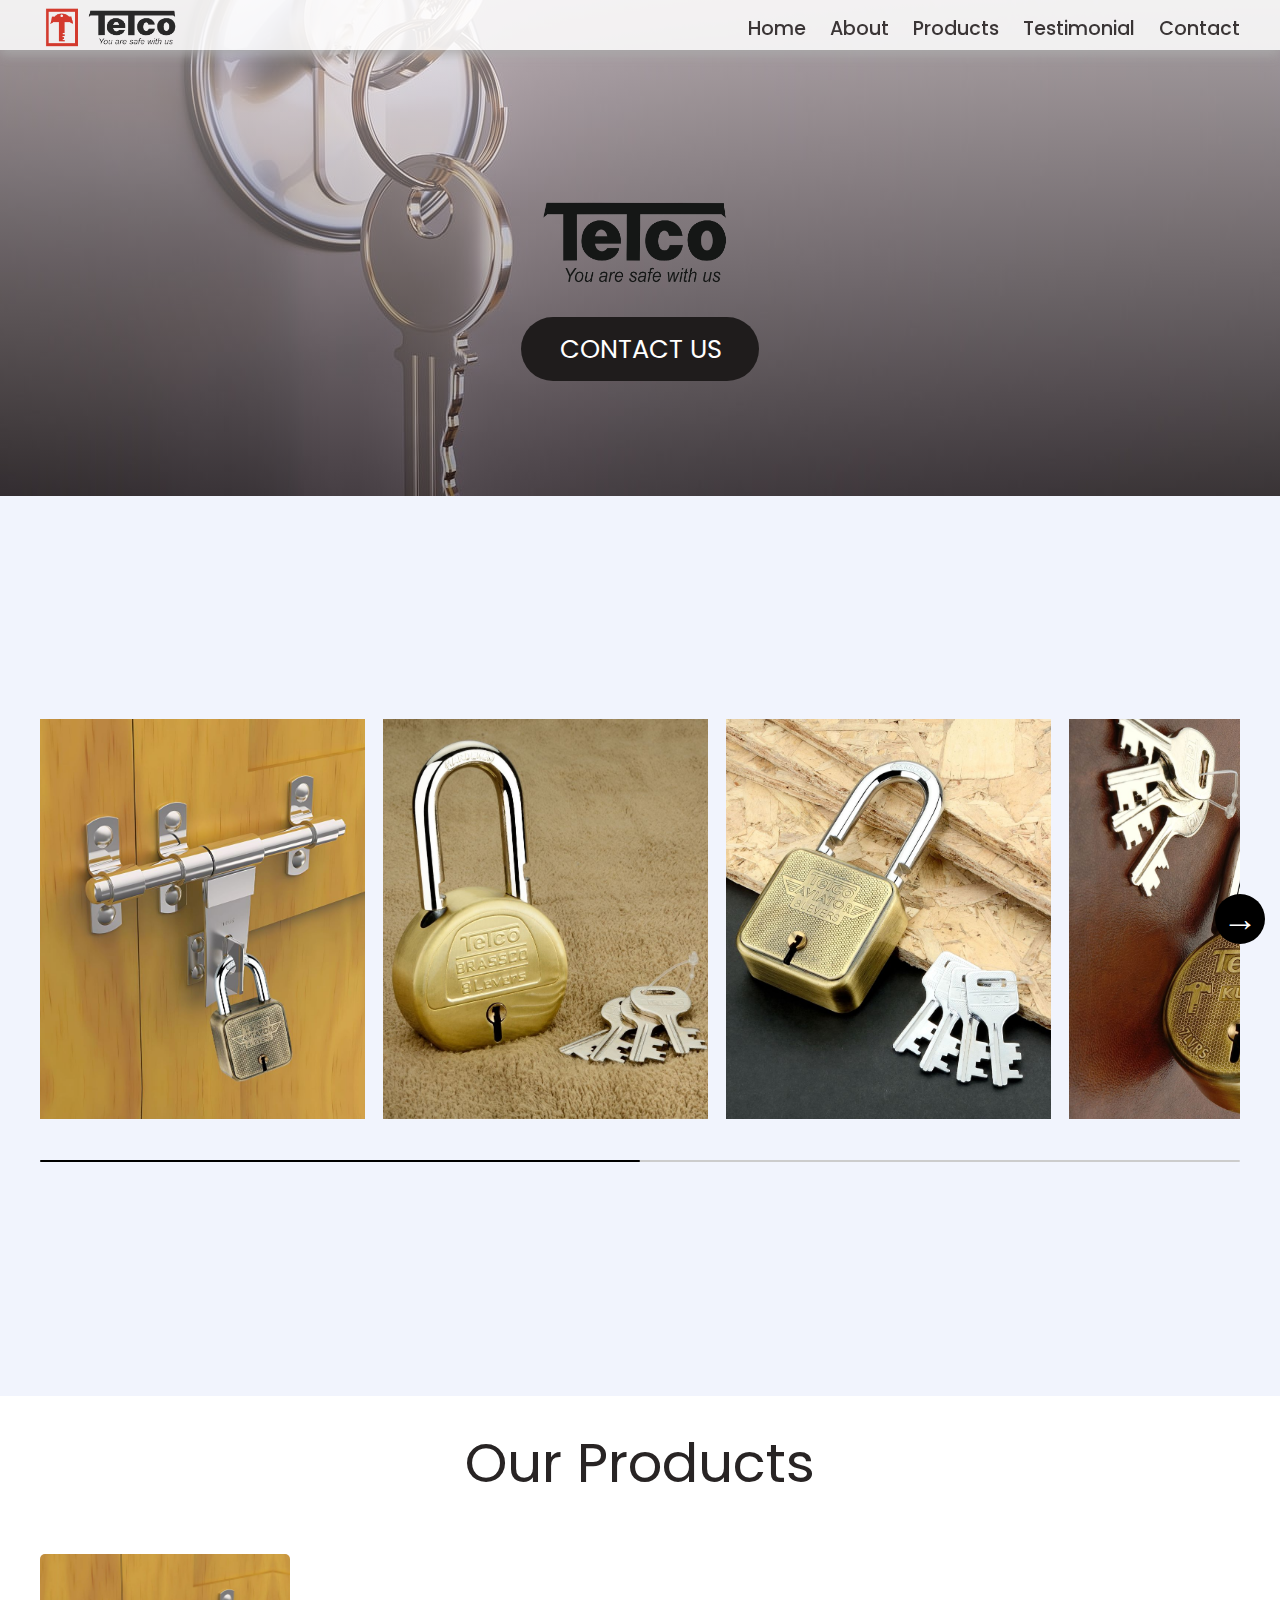
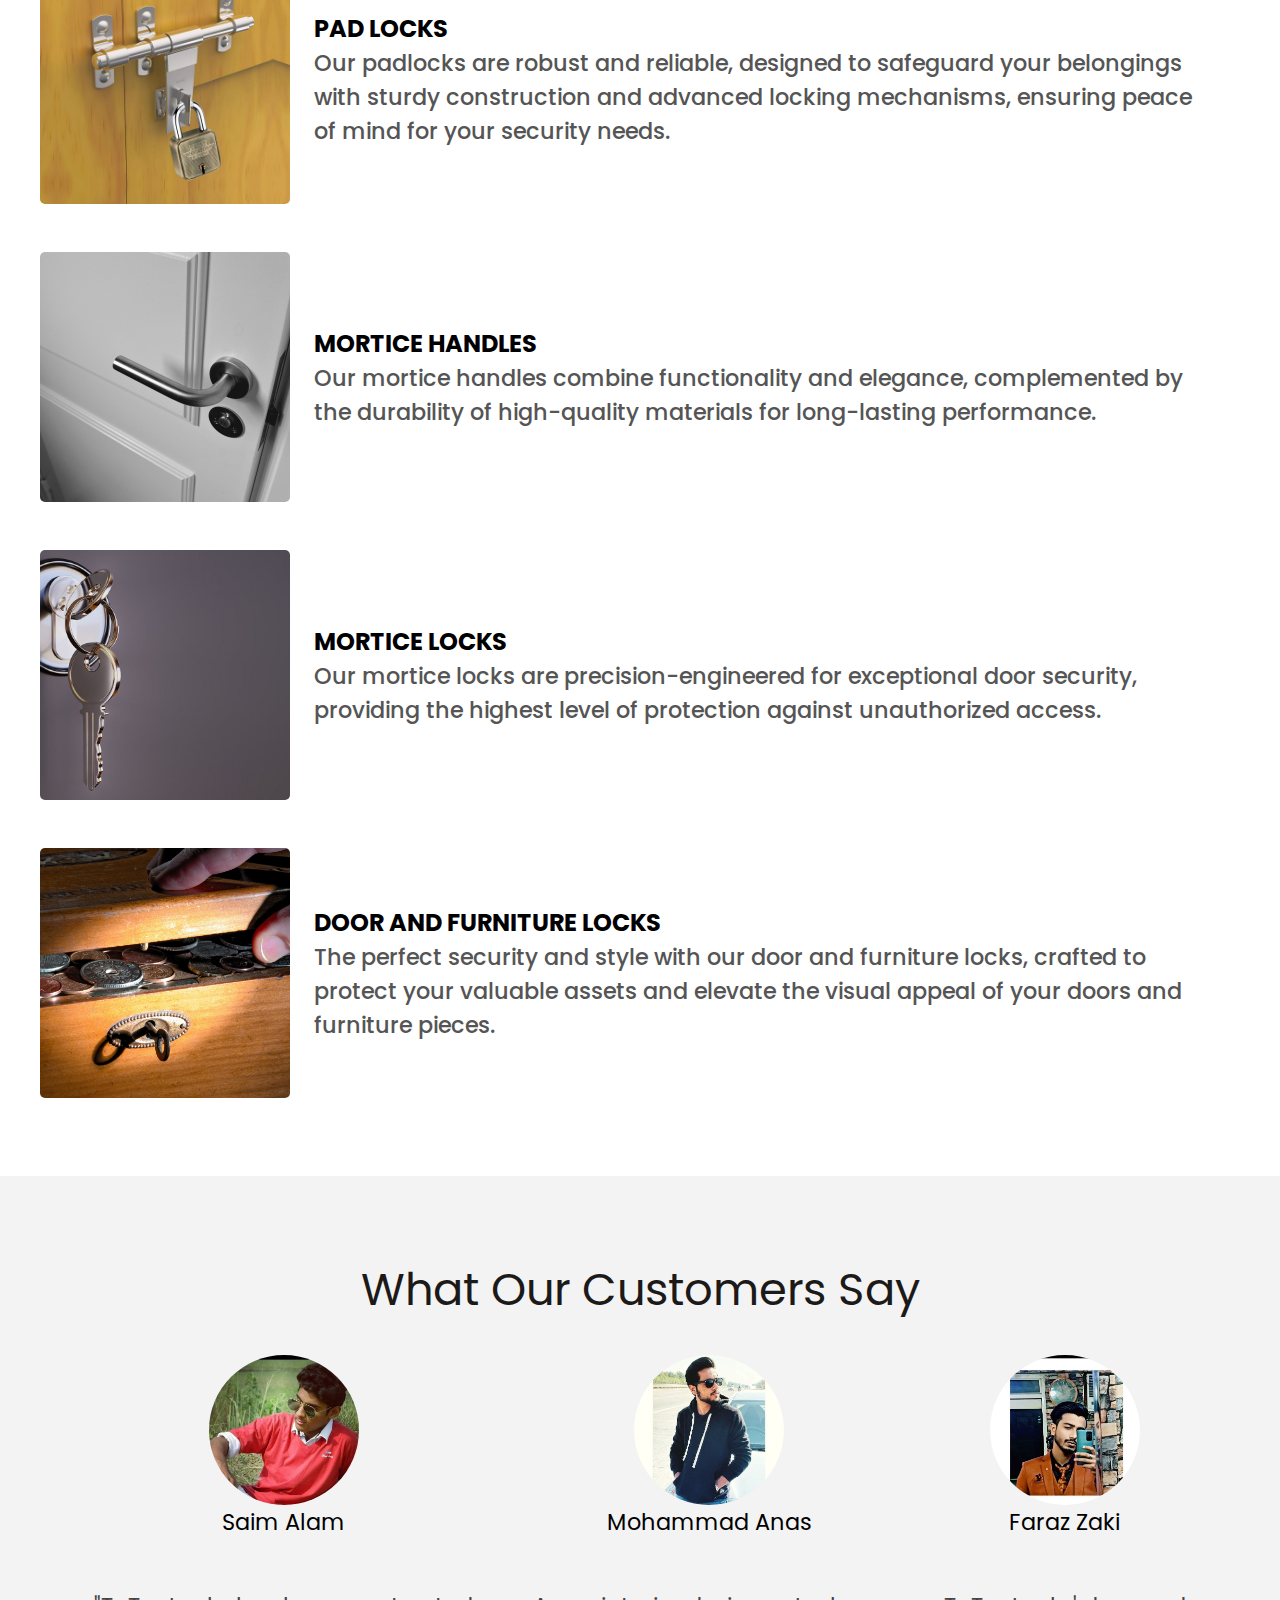
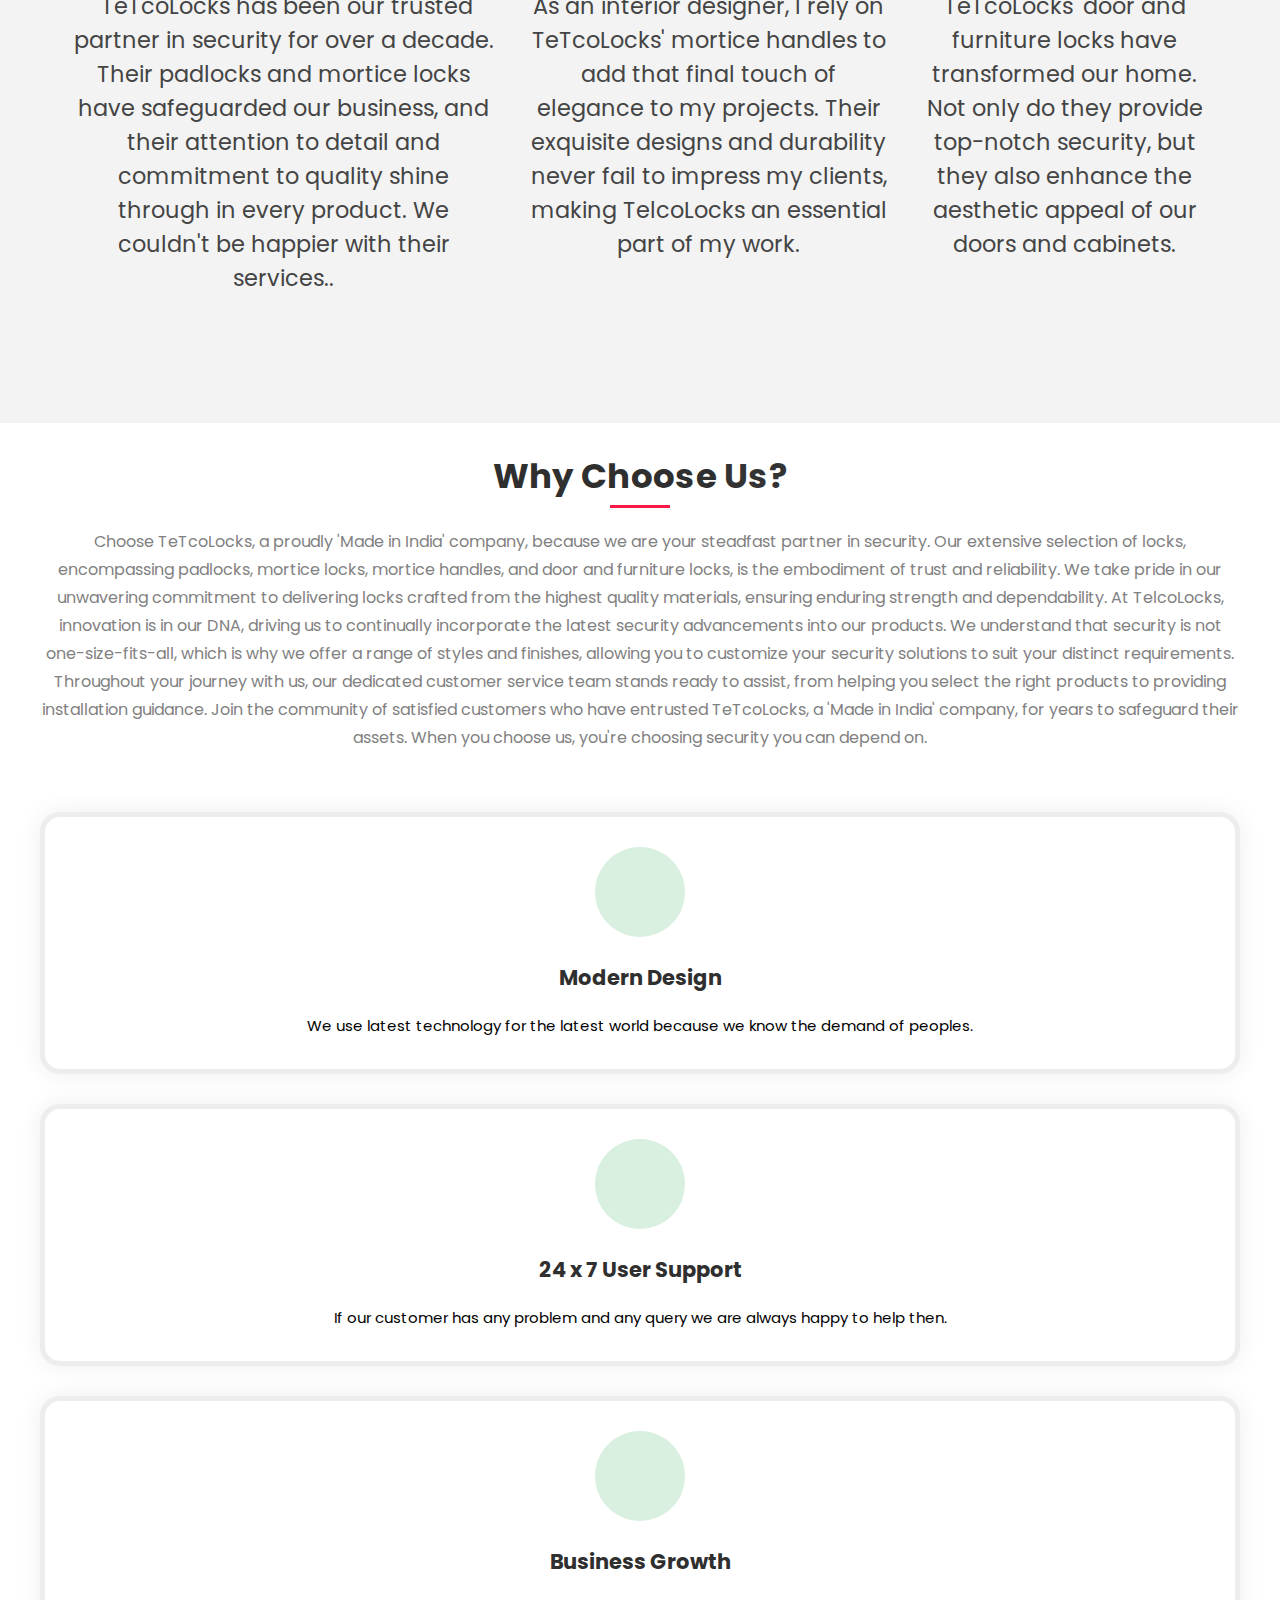
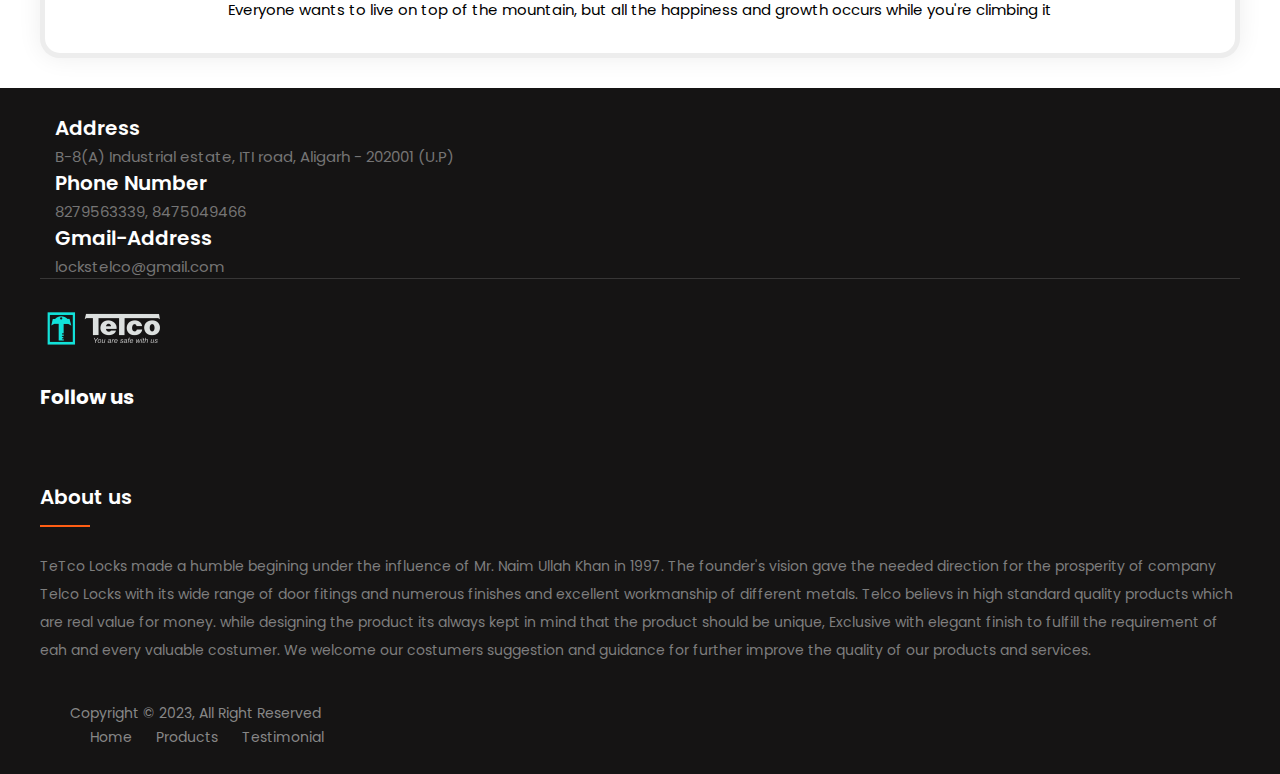
<file: index.html>
<html lang="en">

<head>
    <meta charset="UTF-8" />
    <meta http-equiv="X-UA-Compatible" content="IE=edge" />
    <meta name="viewport" content="width=device-width, initial-scale=1.0" />
    <title>Telco</title>
    <link rel="icon" href="/images/favicon.ico">
    <link rel="stylesheet" href="https://cdnjs.cloudflare.com/ajax/libs/font-awesome/5.15.3/css/all.min.css"
        integrity="sha512-iBBXm8fW90+nuLcSKlbmrPcLa0OT92xO1BIsZ+ywDWZCvqsWgccV3gFoRBv0z+8dLJgyAHIhR35VZc2oM/gI1w=="
        crossorigin="anonymous" referrerpolicy="no-referrer" />
    <link rel="stylesheet" href="style.css" />
    
  
  
    
</head>

<body>
    <nav class="navbar">
        <div class="navbar-container container">
            <input type="checkbox" name="" id="">
            <div class="hamburger-lines">
                <span class="line line1"></span>
                <span class="line line2"></span>
                <span class="line line3"></span>
            </div>
            <ul class="menu-items">
                <li><a href="#">Home</a></li>
                <li><a href="#footer">About</a></li>
               <li><a href="#Products">Products</a></li>
              <li><a href="#testimonials">Testimonial</a></li>
                <li><a href="#footer">Contact</a></li>
            </ul>
            <a href="#"><h1 class="logo"> <img id="logosize" src="images/logobg.png" alt="error"> </h1></a>
        </div>
    </nav>
    <section class="showcase-area" id="showcase">
        <div class="showcase-container">
            <h1 class="main-title" id="home"><img id="tlclck" src="images/bgrem.png" alt="error"></h1>
            <!-- <p id="subheading">You are safe with us.</p> -->
            <a href="#footer" class="btn btn-primary">Contact US</a>
        </div>
    </section>


    <div class="wrapitems">
    <div class="container">
        <div class="slider-wrapper">
          <button id="prev-slide" class="slide-button material-symbols-rounded">
            &#x2190
          </button>
          <ul class="image-list">
            <img class="image-item" src="images/highlightssection/03.jpg" alt="img-1" />
            <img class="image-item" src="images/highlightssection/04.jpg" alt="img-2" />
            <img class="image-item" src="images/highlightssection/05.jpg" alt="img-3" />
            <img class="image-item" src="images/highlightssection/08.jpg" alt="img-4" />
            <img
              class="image-item"
              src="images/highlightssection/09.jpg"
              alt="img-5"
            />
            <img class="image-item" src="images/highlightssection/11 (1).jpg" alt="img-6" />
            <img
              class="image-item"
              src="images/highlightssection/11.jpg"
              alt="img-7"
            />
            <img class="image-item" src="images/highlightssection/12.jpg" alt="img-8" />
            <img
              class="image-item"
              src="images/highlightssection/15.jpg"
              alt="img-9"
            />
            <img
              class="image-item"
              src="images/highlightssection/19.jpg"
              alt="img-10"
            />
          </ul>
          <button id="next-slide" class="slide-button material-symbols-rounded">
            &#x2192
          </button>
        </div>
        <div class="slider-scrollbar">
          <div class="scrollbar-track">
            <div class="scrollbar-thumb"></div>
          </div>
        </div>
      </div>
    </div>


      
    <section id="Products">
        <h2 class="food-menu-heading">Our Products</h2>
        <div class="food-menu-container container">

         <a href="Padlocks.html">  
            <div class="food-menu-item">
                <div class="food-img">
                    <img src="images/highlightssection/03.jpg" alt="error" />
                </div>
                <div class="food-description">
                    <h2 class="food-titile">PAD LOCKS</h2>
                    <p>
                        Our padlocks are robust and reliable, designed to safeguard your belongings with sturdy construction and advanced locking mechanisms, ensuring peace of mind for your security needs.
                    </p>
                    <!-- <p class="food-price">Price: &#8377; 250</p> -->
                </div>
            </div> 
        </a>
        
        <a href="morticeHandles.html">
            <div class="food-menu-item">
              <div class="food-img">
                  <img src="images/pexels-jonathan-petersson-965878.jpg" alt="error" />
              </div>
              <div class="food-description">
                  <h2 class="food-titile">MORTICE HANDLES</h2>
                  <p>
                   Our mortice handles combine functionality and elegance, complemented by the durability of high-quality materials for long-lasting performance.
                  </p>
                  <!-- <p class="food-price">Price: &#8377; 250</p> -->
              </div>
          </div>
        </a>

        <a href="morticeLocks.html">
            <div class="food-menu-item">
                <div class="food-img">
                    <img src="images/photo_2023-09-14_03-17-13.jpg" alt="error" />
                </div>
                <div class="food-description">
                    <h2 class="food-titile">MORTICE LOCKS</h2>
                    <p>
                        Our mortice locks are precision-engineered for exceptional door security, providing the highest level of protection against unauthorized access.
                    </p>
                    <!-- <p class="food-price">Price: &#8377; 250</p> -->
                </div>
            </div>
        </a>
        <a href="Doorandfurniturelocks.html">
            <div class="food-menu-item">
                <div class="food-img">
                    <img src="images/hndlls.jpg" alt="error" />
                </div>
                <div class="food-description">
                    <h2 class="food-titile">DOOR AND FURNITURE LOCKS</h2>
                    <p>
                        The perfect security and style with our door and furniture locks, crafted to protect your valuable assets and elevate the visual appeal of your doors and furniture pieces.
                    </p>
                    <!-- <p class="food-price">Price: &#8377; 250</p> -->
                </div>
            </div>
        </a>
                </section>

    <section id="testimonials">
        <h2 class="testimonial-title">What Our Customers Say</h2>
        <div class="testimonial-container container">
            <div class="testimonial-box">
                <div class="customer-detail">
                    <div class="customer-photo">
                        <img src="images/customer1.jpg" alt="error" />
                        <p class="customer-name">Saim Alam</p>
                    </div>
                </div>
                <div class="star-rating">
                    <span class="fa fa-star checked"></span>
                    <span class="fa fa-star checked"></span>
                    <span class="fa fa-star checked"></span>
                    <span class="fa fa-star checked"></span>
                    <span class="fa fa-star checked"></span>
                </div>
                <p class="testimonial-text">
                    "TeTcoLocks has been our trusted partner in security for over a decade. Their padlocks and mortice locks have safeguarded our business, and their attention to detail and commitment to quality shine through in every product. We couldn't be happier with their services.. 
                </p>

            </div>
            <div class="testimonial-box">
                <div class="customer-detail">
                    <div class="customer-photo">
                        <img src="images/customr2.jpg" alt="error" />
                        <p class="customer-name">Mohammad Anas</p>
                    </div>
                </div>
                <div class="star-rating">
                    <span class="fa fa-star checked"></span>
                    <span class="fa fa-star checked"></span>
                    <span class="fa fa-star checked"></span>
                    <span class="fa fa-star checked"></span>
                    <span class="fa fa-star checked"></span>
                </div>
                <p class="testimonial-text">
                    As an interior designer, I rely on TeTcoLocks' mortice handles to add that final touch of elegance to my projects. Their exquisite designs and durability never fail to impress my clients, making TelcoLocks an essential part of my work. 
                </p>

            </div>
            <div class="testimonial-box">
                <div class="customer-detail">
                    <div class="customer-photo">
                        <img src="images/customer3.jpg" alt="error" />
                        <p class="customer-name">Faraz Zaki</p>
                    </div>
                </div>
                <div class="star-rating">
                    <span class="fa fa-star checked"></span>
                    <span class="fa fa-star checked"></span>
                    <span class="fa fa-star checked"></span>
                    <span class="fa fa-star checked"></span>
                    <span class="fa fa-star checked"></span>
                </div>
                <p class="testimonial-text">
                    TeTcoLocks' door and furniture locks have transformed our home. Not only do they provide top-notch security, but they also enhance the aesthetic appeal of our doors and cabinets.
                </p>

            </div>
        </div>
    </section>

    
 <!-- Why Choose Us Section -->

    <div class="feat bg-gray pt-5 pb-5">
        <div class="container">
          <div class="row">
            <div class="section-head col-sm-12">
              <h4><span>Why Choose</span> Us?</h4>
              <p>Choose TeTcoLocks, a proudly 'Made in India' company, because we are your steadfast partner in security. Our extensive selection of locks, encompassing padlocks, mortice locks, mortice handles, and door and furniture locks, is the embodiment of trust and reliability. We take pride in our unwavering commitment to delivering locks crafted from the highest quality materials, ensuring enduring strength and dependability. At TelcoLocks, innovation is in our DNA, driving us to continually incorporate the latest security advancements into our products. We understand that security is not one-size-fits-all, which is why we offer a range of styles and finishes, allowing you to customize your security solutions to suit your distinct requirements. Throughout your journey with us, our dedicated customer service team stands ready to assist, from helping you select the right products to providing installation guidance. Join the community of satisfied customers who have entrusted TeTcoLocks, a 'Made in India' company, for years to safeguard their assets. When you choose us, you're choosing security you can depend on.</p>
            </div>
            <div class="col-lg-4 col-sm-6">
              <div class="item"> <span class="icon feature_box_col_one"><i class="fa fa-lock"></i></span>
                <h6>Modern Design</h6>
                <p>We use latest technology for the latest world because we know the demand of peoples.</p>
              </div>
            </div>
            <div class="col-lg-4 col-sm-6">
              <div class="item"> <span class="icon feature_box_col_three"><i class="fa fa-hourglass-half"></i></span>
                <h6>24 x 7 User Support</h6>
                <p>If our customer has any problem and any query we are always happy to help then.</p>
              </div>
            </div>
            <div class="col-lg-4 col-sm-6">
              <div class="item"> <span class="icon feature_box_col_four"><i class="fa fa-chart-bar"></i></span>
                <h6>Business Growth</h6>
                <p>Everyone wants to live on top of the mountain, but all the happiness and growth occurs while you're climbing it</p>
              </div>
            </div>
           </div>
        </div>
      </div>

      <!-- Why Choose Us Section Ends -->
    
    <!--</footer started> -->
    <section id="footer">
    <footer class="footer-section">
      <div class="container">
          <div class="footer-cta pt-5 pb-5">
              <div class="row">
                <br>
                  <div class="col-xl-4 col-md-4 mb-30">
                      <div class="single-cta">
                          <i class="fas fa-map-marker-alt"></i>
                          <div class="cta-text">
                              <h4>Address</h4>
                              <span>B-8(A) Industrial estate, ITI road, Aligarh - 202001 (U.P)</span>
                          </div>
                      </div>
                  </div>
                  <div class="col-xl-4 col-md-4 mb-30">
                      <div class="single-cta">
                          <i class="fas fa-phone"></i>
                          <div class="cta-text">
                              <h4>Phone Number</h4>
                              <span>8279563339,  8475049466  </span>
                              
                          </div>
                      </div>
                  </div>
                  <div class="col-xl-4 col-md-4 mb-30">
                      <div class="single-cta">
                          <i class="far fa-envelope-open"></i>
                          <div class="cta-text">
                              <h4>Gmail-Address</h4>
                              <span>lockstelco@gmail.com</span>
                          </div>
                      </div>
                  </div>
              </div>
          </div>
          <br>
          <div class="footer-content pt-5 pb-5">
              <div class="row">
                  <div class="col-xl-4 col-lg-4 mb-50">
                      <div class="footer-widget">
                          <div class="footer-logo">
                              <a href="index.html"><img src="images/logoinverted.png" class="img-fluid" alt="logo"></a>
                          </div>
                         
                          <div class="footer-social-icon">
                              <span>Follow us</span>
                              <!-- <a href="#"><i class="fab fa-facebook-f facebook-bg"></i></a> -->
                              <a href="https://instagram.com/telco_lock?igshid=MzRlODBiNWFlZA=="><i class="fab fa-instagram instagram-bg"  style="font-size:30px"></i></a>
                              <a href="https://mail.google.com/"><i class="fab fa-google-plus-g google-bg"></i></a>
                          </div>
                      </div>
                  </div>
                  <div class="col-xl-4 col-lg-4 col-md-6 mb-30">
                      <div class="footer-widget">
                          <div class="footer-widget-heading">
                            <br>
                           
                  <div class="col-xl-4 col-lg-4 col-md-6 mb-50">
                      <div class="footer-widget">
                          <div class="footer-widget-heading">
                              <h3>About us</h3>
                          </div>
                          <div class="footer-text mb-25">
                              <p>TeTco Locks made a humble begining under the influence of Mr. Naim Ullah Khan in 1997. The founder's vision gave the needed direction for the prosperity of company Telco Locks with its wide range of door fitings and numerous finishes and excellent workmanship of different metals. Telco believs in high standard quality products which are real value for money. while designing the product its always kept in mind that the product should be unique, Exclusive with elegant finish to fulfill the requirement of eah and every valuable costumer. We welcome our costumers suggestion and guidance for further improve the quality of our products and services.</p>
                          </div>
                          <!-- <div class="subscribe-form">
                              <form action="#">
                                  <input type="text" placeholder="Email Address">
                                  <button><i class="fab fa-telegram-plane"></i></button>
                              </form> -->
                          </div>
                      </div>
                  </div>
              </div>
          </div>
      </div>
      <div class="copyright-area">
          <div class="container">
              <div class="row">
                  <div class="col-xl-6 col-lg-6 text-center text-lg-left">
                      <div class="copyright-text">
                          <p>Copyright &copy; 2023, All Right Reserved</p>
                      </div>
                  </div>
                  <div class="col-xl-6 col-lg-6 d-none d-lg-block text-right">
                      <div class="footer-menu">
                          <ul>
                              <li><a href="#">Home</a></li>
                            <li><a href="#Products">Products</a></li>
                              <li><a href="#testimonials">Testimonial</a></li>
                             </ul>
                      </div>
                  </div>
              </div>
          </div>
      </div>
  </footer>
</section>
    <!-- .................../ JS Code for smooth scrolling /...................... -->

    <script src="https://ajax.googleapis.com/ajax/libs/jquery/3.3.1/jquery.min.js">
      </script>
      
     <script>
        const initSlider = () => {
  const imageList = document.querySelector(".slider-wrapper .image-list");
  const slideButtons = document.querySelectorAll(
    ".slider-wrapper .slide-button"
  );
  const sliderScrollbar = document.querySelector(
    ".container .slider-scrollbar"
  );
  const scrollbarThumb = sliderScrollbar.querySelector(".scrollbar-thumb");
  const maxScrollLeft = imageList.scrollWidth - imageList.clientWidth;

  // Handle scrollbar thumb drag
  scrollbarThumb.addEventListener("mousedown", (e) => {
    const startX = e.clientX;
    const thumbPosition = scrollbarThumb.offsetLeft;
    const maxThumbPosition =
      sliderScrollbar.getBoundingClientRect().width -
      scrollbarThumb.offsetWidth;

    // Update thumb position on mouse move
    const handleMouseMove = (e) => {
      const deltaX = e.clientX - startX;
      const newThumbPosition = thumbPosition + deltaX;

      // Ensure the scrollbar thumb stays within bounds
      const boundedPosition = Math.max(
        0,
        Math.min(maxThumbPosition, newThumbPosition)
      );
      const scrollPosition =
        (boundedPosition / maxThumbPosition) * maxScrollLeft;

      scrollbarThumb.style.left = `${boundedPosition}px`;
      imageList.scrollLeft = scrollPosition;
    };

    // Remove event listeners on mouse up
    const handleMouseUp = () => {
      document.removeEventListener("mousemove", handleMouseMove);
      document.removeEventListener("mouseup", handleMouseUp);
    };

    // Add event listeners for drag interaction
    document.addEventListener("mousemove", handleMouseMove);
    document.addEventListener("mouseup", handleMouseUp);
  });

  // Slide images according to the slide button clicks
  slideButtons.forEach((button) => {
    button.addEventListener("click", () => {
      const direction = button.id === "prev-slide" ? -1 : 1;
      const scrollAmount = imageList.clientWidth * direction;
      imageList.scrollBy({ left: scrollAmount, behavior: "smooth" });
    });
  });

  // Show or hide slide buttons based on scroll position
  const handleSlideButtons = () => {
    slideButtons[0].style.display = imageList.scrollLeft <= 0 ? "none" : "flex";
    slideButtons[1].style.display =
      imageList.scrollLeft >= maxScrollLeft ? "none" : "flex";
  };

  // Update scrollbar thumb position based on image scroll
  const updateScrollThumbPosition = () => {
    const scrollPosition = imageList.scrollLeft;
    const thumbPosition =
      (scrollPosition / maxScrollLeft) *
      (sliderScrollbar.clientWidth - scrollbarThumb.offsetWidth);
    scrollbarThumb.style.left = `${thumbPosition}px`;
  };

  // Call these two functions when image list scrolls
  imageList.addEventListener("scroll", () => {
    updateScrollThumbPosition();
    handleSlideButtons();
  });
};

window.addEventListener("resize", initSlider);
window.addEventListener("load", initSlider);

     </script>  
        


</html>

</body>

</html>
</file>
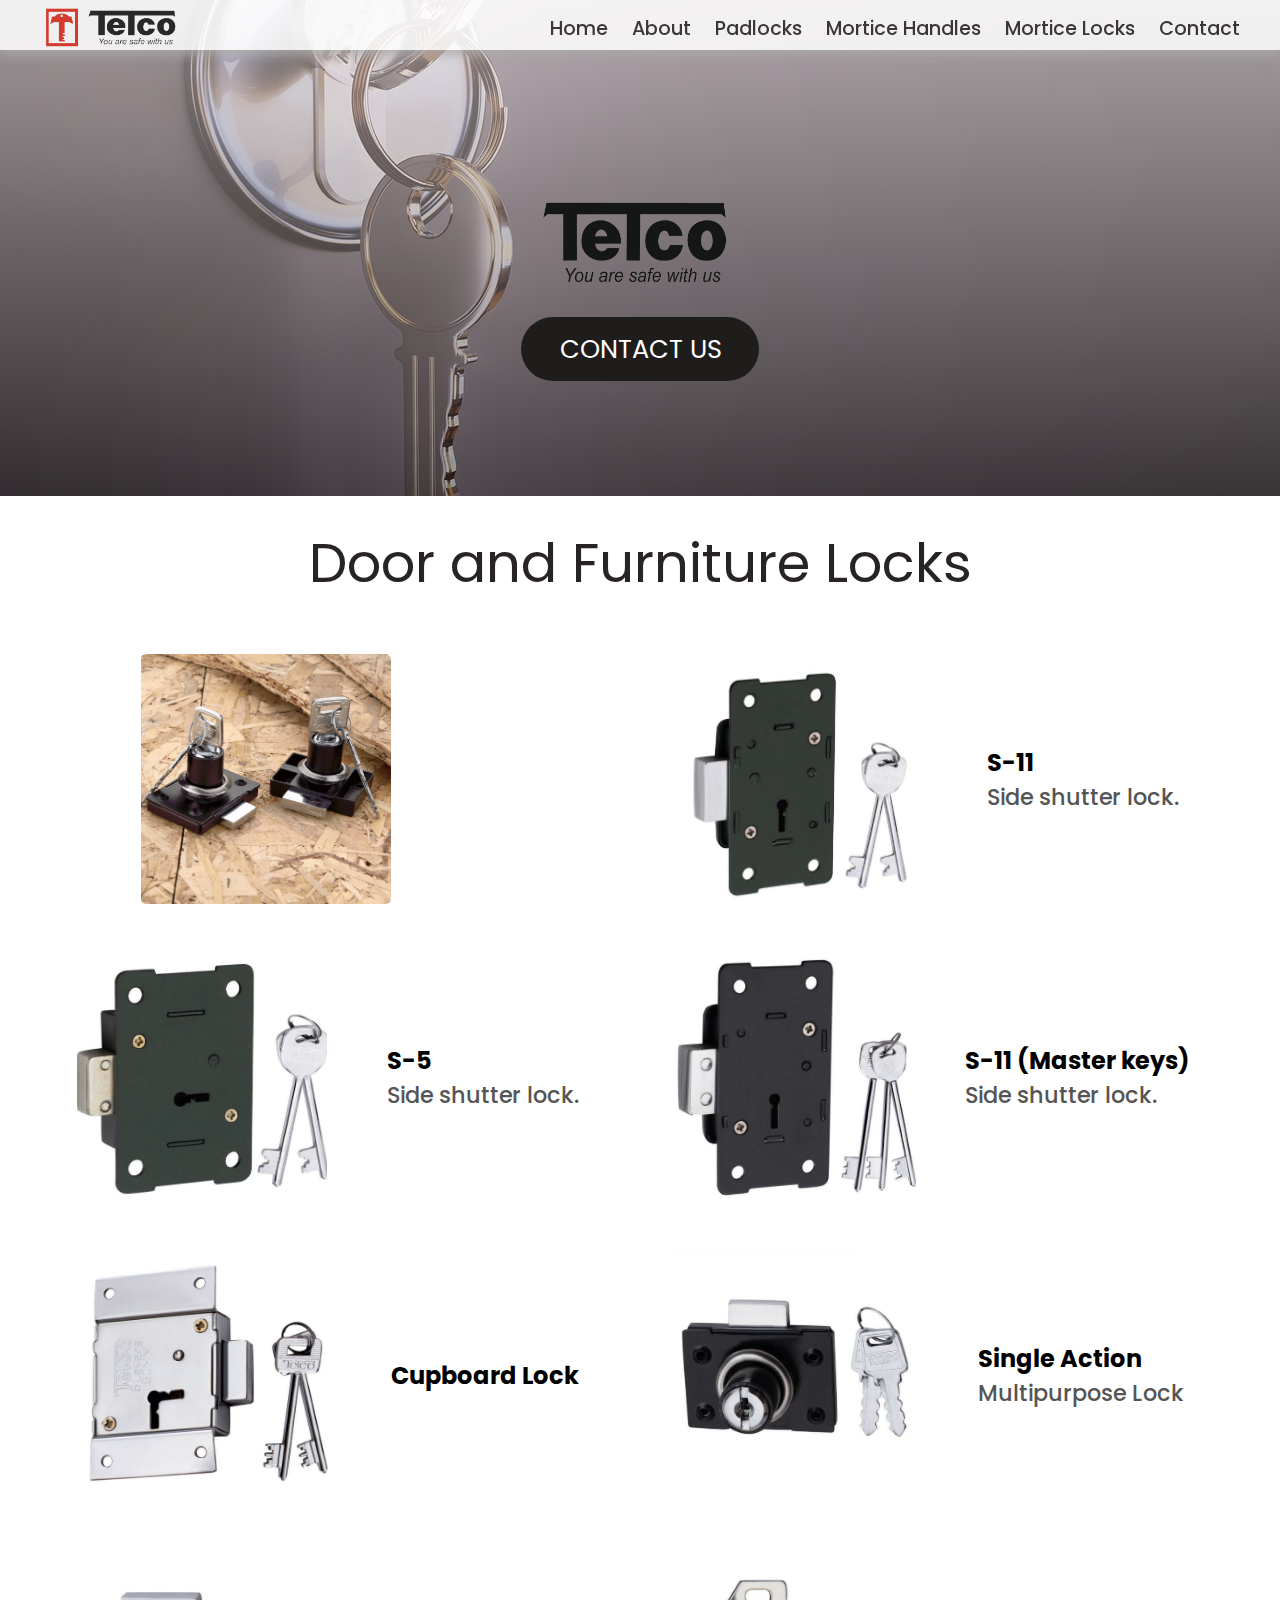
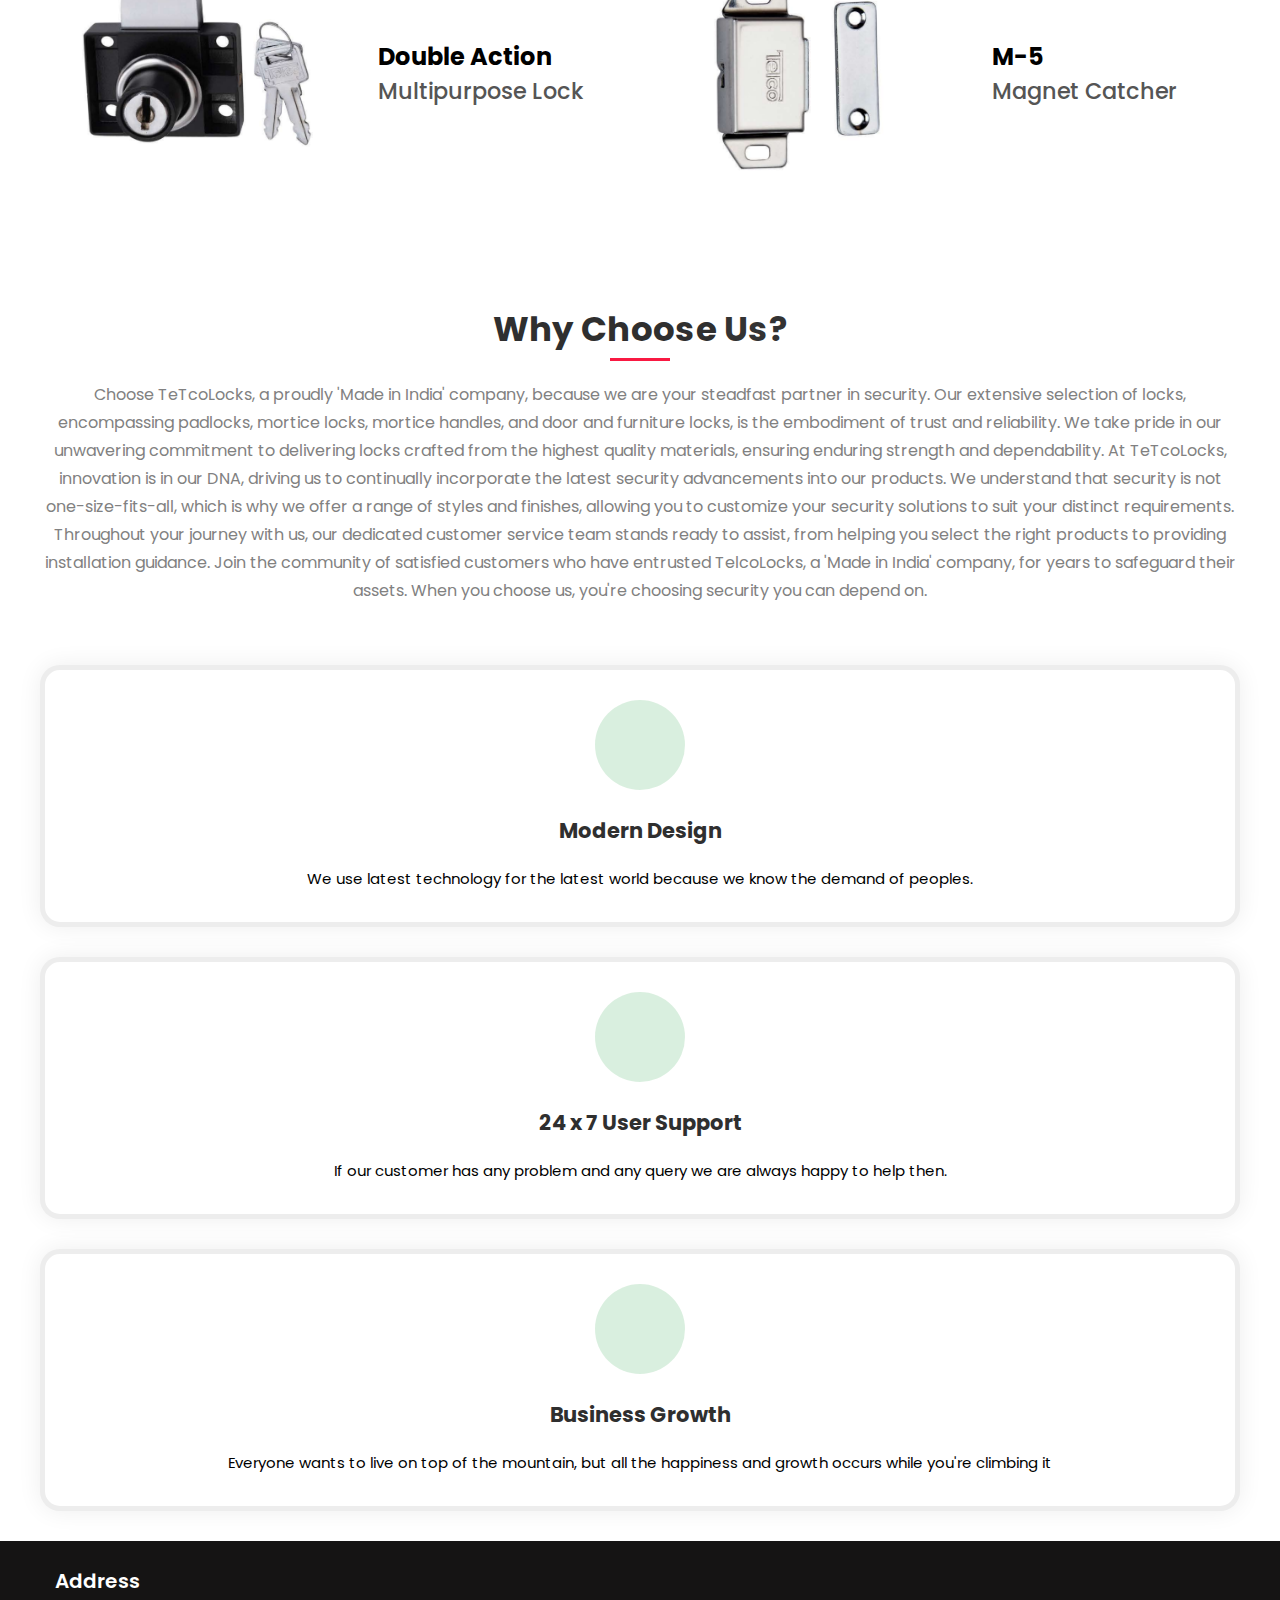
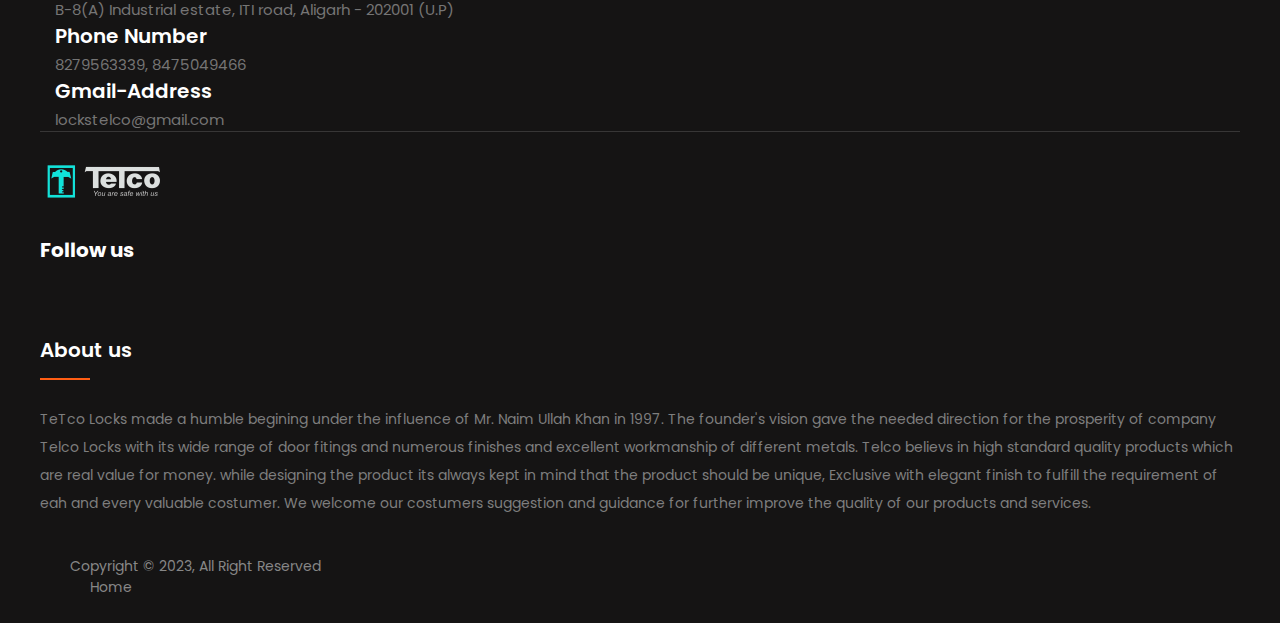
<file: Doorandfurniturelocks.html>
<html lang="en">

<head>
    <meta charset="UTF-8" />
    <meta http-equiv="X-UA-Compatible" content="IE=edge" />
    <meta name="viewport" content="width=device-width, initial-scale=1.0" />
    <title>Doors and Furniture</title>
    <link rel="icon" href="/images/favicon.ico">
    <link rel="stylesheet" href="https://cdnjs.cloudflare.com/ajax/libs/font-awesome/5.15.3/css/all.min.css"
        integrity="sha512-iBBXm8fW90+nuLcSKlbmrPcLa0OT92xO1BIsZ+ywDWZCvqsWgccV3gFoRBv0z+8dLJgyAHIhR35VZc2oM/gI1w=="
        crossorigin="anonymous" referrerpolicy="no-referrer" />
    <link rel="stylesheet" href="style.css" />

    
</head>

<body>
    <nav class="navbar">
        <div class="navbar-container container">
            <input type="checkbox" name="" id="">
            <div class="hamburger-lines">
                <span class="line line1"></span>
                <span class="line line2"></span>
                <span class="line line3"></span>
            </div>
            <ul class="menu-items">
                <li><a href="index.html">Home</a></li>
                <li><a href="#footer">About</a></li>
                <li><a href="Padlocks.html">Padlocks</a></li>
                <li><a href="morticeHandles.html">Mortice Handles</a></li>
                <li><a href="morticeLocks.html">Mortice Locks</a></li>
               <!-- <li><a href="#Products">Products</a></li> -->
                <!-- <li><a href="#testimonials">Testimonial</a></li> -->
                <li><a href="#footer">Contact</a></li>
            </ul>
            <a href="index.html"><h1 class="logo"> <img id="logosize" src="images/logobg.png" alt="error"> </h1></a>
        </div>
    </nav>
    <section class="showcase-area" id="showcase">
        <div class="showcase-container">
            <h1 class="main-title" id="home"><img id="tlclck" src="images/bgrem.png" alt="error"></h1>
            <!-- <p>You are safe with us.</p> -->
            <a href="#footer" class="btn btn-primary">Contact US</a>
        </div>
    </section>

   
    <section id="Products">
        <h2 class="food-menu-heading">Door and Furniture Locks</h2>
        <div class="food-menu-container container">

            <div class="food-menu-item">
                <div class="food-img">
                    <img src="images/Products/d&flocks.jpeg" alt="error" />
                </div>
                <div class="food-description">
                    <h2 class="food-titile"></h2>
                    <p>
                       
                    </p>
                    <!-- <p class="food-price">Price: &#8377; 250</p> -->
                </div>
            </div> 
       
        
            <div class="food-menu-item">
                <div class="food-img">
                    <img src="images/Products/s11sideshutterlock.png" alt="error" />
                </div>
                <div class="food-description">
                    <h2 class="food-titile">S-11</h2>
                    <p>
                       Side shutter lock.
                    </p>
                    <!-- <p class="food-price">Price: &#8377; 250</p> -->
                </div>
            </div> 
       
       
            <div class="food-menu-item">
              <div class="food-img">
                  <img src="images/Products/s5sideshutterlock.png" alt="error" />
              </div>
              <div class="food-description">
                  <h2 class="food-titile">S-5</h2>
                  <p>
                    Side shutter lock.
                  </p>
                  <!-- <p class="food-price">Price: &#8377; 250</p> -->
              </div>
          </div>
      

       
            <div class="food-menu-item">
                <div class="food-img">
                    <img src="images/Products/s11masterkeysideshutterlock.png" alt="error" />
                </div>
                <div class="food-description">
                    <h2 class="food-titile">S-11 (Master keys)</h2>
                    <p>
                        Side shutter lock. 
                    </p>
                    <!-- <p class="food-price">Price: &#8377; 250</p> -->
                </div>
            </div>
       
        
            <div class="food-menu-item">
                <div class="food-img">
                    <img src="images/Products/cupboardlock.png" alt="error" />
                </div>
                <div class="food-description">
                    <h2 class="food-titile"> Cupboard Lock</h2>
                    <!-- <p>
                        our delightful Broccoli Dish, a culinary masterpiece that celebrates the vibrant flavors and nutritional benefits of this beloved vegetable. 
                    </p>
                    <p class="food-price">Price: &#8377; 250</p> -->
                </div>
            </div>
        
            <div class="food-menu-item">
                <div class="food-img">
                    <img src="images/Products/singleaction.png" alt="error" />
                </div>
                <div class="food-description">
                    <h2 class="food-titile">Single Action </h2>
                    <p>
                        Multipurpose Lock
                    </p>
                    <!-- <p class="food-price">Price: &#8377; 250</p> -->
                </div>
            </div>
            <div class="food-menu-item">
                <div class="food-img">
                    <img src="images/Products/doubleaction.png" alt="error" />
                </div>
                <div class="food-description">
                    <h2 class="food-titile">Double Action </h2>
                    <p>
                        Multipurpose Lock
                    </p>
                    <!-- <p class="food-price">Price: &#8377; 250</p> -->
                </div>
            </div>
            <div class="food-menu-item">
                <div class="food-img">
                    <img src="images/Products/magnetcatcher.png" alt="error" />
                </div>
                <div class="food-description">
                    <h2 class="food-titile">M-5</h2>
                    <p>
                       Magnet Catcher
                    </p>
                    <!-- <p class="food-price">Price: &#8377; 250</p> -->
                </div>
            </div>
        </div>
    </section>

    <!-- <section id="testimonials">
        <h2 class="testimonial-title">What Our Customers Say</h2>
        <div class="testimonial-container container">
            <div class="testimonial-box">
                <div class="customer-detail">
                    <div class="customer-photo">
                        <img src="https://i.postimg.cc/5Nrw360Y/male-photo1.jpg" alt="" />
                        <p class="customer-name">Ross Lee</p>
                    </div>
                </div>
                <div class="star-rating">
                    <span class="fa fa-star checked"></span>
                    <span class="fa fa-star checked"></span>
                    <span class="fa fa-star checked"></span>
                    <span class="fa fa-star checked"></span>
                    <span class="fa fa-star checked"></span>
                </div>
                <p class="testimonial-text">
                    "Taco Mania is hands down the best food  I've ever encountered! The moment you step near it, the aroma of sizzling meats and spices engulfs you. 
                </p>

            </div>
            <div class="testimonial-box">
                <div class="customer-detail">
                    <div class="customer-photo">
                        <img src="https://i.postimg.cc/sxd2xCD2/female-photo1.jpg" alt="" />
                        <p class="customer-name">Amelia Watson</p>
                    </div>
                </div>
                <div class="star-rating">
                    <span class="fa fa-star checked"></span>
                    <span class="fa fa-star checked"></span>
                    <span class="fa fa-star checked"></span>
                    <span class="fa fa-star checked"></span>
                    <span class="fa fa-star checked"></span>
                </div>
                <p class="testimonial-text">
                    it was an absolute culinary delight! The ambience was cozy and inviting, and the service was impeccable. The Pan-Seared Salmon, and it was cooked to perfection. 
                </p>

            </div>
            <div class="testimonial-box">
                <div class="customer-detail">
                    <div class="customer-photo">
                        <img src="https://i.postimg.cc/fy90qvkV/male-photo3.jpg" alt="" />
                        <p class="customer-name">Ben Roy</p>
                    </div>
                </div>
                <div class="star-rating">
                    <span class="fa fa-star checked"></span>
                    <span class="fa fa-star checked"></span>
                    <span class="fa fa-star checked"></span>
                    <span class="fa fa-star checked"></span>
                    <span class="fa fa-star checked"></span>
                </div>
                <p class="testimonial-text">
                    The moment I walked in, I was greeted with warm smiles and a cozy ambiance. I ordered their signature pasta dish, and it was absolute perfection. Authentic flavor. 
                </p>

            </div>
        </div>
    </section> -->

    
 <!-- Why Choose Us Section -->

    <div class="feat bg-gray pt-5 pb-5">
        <div class="container">
          <div class="row">
            <div class="section-head col-sm-12">
              <h4><span>Why Choose</span> Us?</h4>
              <p>Choose TeTcoLocks, a proudly 'Made in India' company, because we are your steadfast partner in security. Our extensive selection of locks, encompassing padlocks, mortice locks, mortice handles, and door and furniture locks, is the embodiment of trust and reliability. We take pride in our unwavering commitment to delivering locks crafted from the highest quality materials, ensuring enduring strength and dependability. At TeTcoLocks, innovation is in our DNA, driving us to continually incorporate the latest security advancements into our products. We understand that security is not one-size-fits-all, which is why we offer a range of styles and finishes, allowing you to customize your security solutions to suit your distinct requirements. Throughout your journey with us, our dedicated customer service team stands ready to assist, from helping you select the right products to providing installation guidance. Join the community of satisfied customers who have entrusted TelcoLocks, a 'Made in India' company, for years to safeguard their assets. When you choose us, you're choosing security you can depend on.</p>
            </div>
            <div class="col-lg-4 col-sm-6">
              <div class="item"> <span class="icon feature_box_col_one"><i class="fa fa-lock"></i></span>
                <h6>Modern Design</h6>
                <p>We use latest technology for the latest world because we know the demand of peoples.</p>
              </div>
            </div>
            <div class="col-lg-4 col-sm-6">
              <div class="item"> <span class="icon feature_box_col_three"><i class="fa fa-hourglass-half"></i></span>
                <h6>24 x 7 User Support</h6>
                <p>If our customer has any problem and any query we are always happy to help then.</p>
              </div>
            </div>
            <div class="col-lg-4 col-sm-6">
              <div class="item"> <span class="icon feature_box_col_four"><i class="fa fa-chart-bar"></i></span>
                <h6>Business Growth</h6>
                <p>Everyone wants to live on top of the mountain, but all the happiness and growth occurs while you're climbing it</p>
              </div>
            </div>
           </div>
        </div>
      </div>

      <!-- Why Choose Us Section Ends -->
    
    <!-- <footer id="footer">
        <h2>Restraunt &copy; all rights reserved</h2>
    </footer> -->
    <section id="footer">
    <footer class="footer-section">
      <div class="container">
          <div class="footer-cta pt-5 pb-5">
              <div class="row">
                <br>
                  <div class="col-xl-4 col-md-4 mb-30">
                      <div class="single-cta">
                          <i class="fas fa-map-marker-alt"></i>
                          <div class="cta-text">
                              <h4>Address</h4>
                              <span>B-8(A) Industrial estate, ITI road, Aligarh - 202001 (U.P)</span>
                          </div>
                      </div>
                  </div>
                  <div class="col-xl-4 col-md-4 mb-30">
                      <div class="single-cta">
                          <i class="fas fa-phone"></i>
                          <div class="cta-text">
                              <h4>Phone Number</h4>
                              <span>8279563339,  8475049466</span>
                          </div>
                      </div>
                  </div>
                  <div class="col-xl-4 col-md-4 mb-30">
                      <div class="single-cta">
                          <i class="far fa-envelope-open"></i>
                          <div class="cta-text">
                              <h4>Gmail-Address</h4>
                              <span>lockstelco@gmail.com</span>
                          </div>
                      </div>
                  </div>
              </div>
          </div>
          <br>
          <div class="footer-content pt-5 pb-5">
              <div class="row">
                  <div class="col-xl-4 col-lg-4 mb-50">
                      <div class="footer-widget">
                          <div class="footer-logo">
                              <a href="index.html"><img src="images/logoinverted.png" class="img-fluid" alt="logo"></a>
                          </div>
                          <!-- <div class="footer-text">
                              <p>Lorem ipsum dolor sit amet, consec tetur adipisicing elit, sed do eiusmod tempor incididuntut consec tetur adipisicing
                              elit,Lorem ipsum dolor sit amet.</p>
                          </div> -->
                          <div class="footer-social-icon">
                              <span>Follow us</span>
                              <!-- <a href="#"><i class="fab fa-facebook-f facebook-bg"></i></a> -->
                              <a href="https://instagram.com/telco_lock?igshid=MzRlODBiNWFlZA=="><i class="fab fa-instagram instagram-bg"  style="font-size:30px"></i></a>
                              <a href="https://mail.google.com/"><i class="fab fa-google-plus-g google-bg"></i></a>
                          </div>
                      </div>
                  </div>
                  <div class="col-xl-4 col-lg-4 col-md-6 mb-30">
                      <div class="footer-widget">
                          <div class="footer-widget-heading">
                            <br>
                         
                  <div class="col-xl-4 col-lg-4 col-md-6 mb-50">
                      <div class="footer-widget">
                          <div class="footer-widget-heading">
                              <h3>About us</h3>
                          </div>
                          <div class="footer-text mb-25">
                              <p>TeTco Locks made a humble begining under the influence of Mr. Naim Ullah Khan in 1997. The founder's vision gave the needed direction for the prosperity of company Telco Locks with its wide range of door fitings and numerous finishes and excellent workmanship of different metals. Telco believs in high standard quality products which are real value for money. while designing the product its always kept in mind that the product should be unique, Exclusive with elegant finish to fulfill the requirement of eah and every valuable costumer. We welcome our costumers suggestion and guidance for further improve the quality of our products and services.</p>
                          </div>
                          <!-- <div class="subscribe-form">
                              <form action="#">
                                  <input type="text" placeholder="Email Address">
                                  <button><i class="fab fa-telegram-plane"></i></button>
                              </form> -->
                          </div>
                      </div>
                  </div>
              </div>
          </div>
      </div>
      <div class="copyright-area">
          <div class="container">
              <div class="row">
                  <div class="col-xl-6 col-lg-6 text-center text-lg-left">
                      <div class="copyright-text">
                          <p>Copyright &copy; 2023, All Right Reserved</p>
                      </div>
                  </div>
                  <div class="col-xl-6 col-lg-6 d-none d-lg-block text-right">
                      <div class="footer-menu">
                          <ul>
                              <li><a href="index.html">Home</a></li>
                            <!-- <li><a href="#Products">Products</a></li> -->
                              <!-- <li><a href="#testimonials">Testimonial</a></li> -->
                             </ul>
                      </div>
                  </div>
              </div>
          </div>
      </div>
  </footer>
</section>
    <!-- .................../ JS Code for smooth scrolling /...................... -->

    <script src="https://ajax.googleapis.com/ajax/libs/jquery/3.3.1/jquery.min.js"></script>
    

</html>

</body>

</html>
</file>
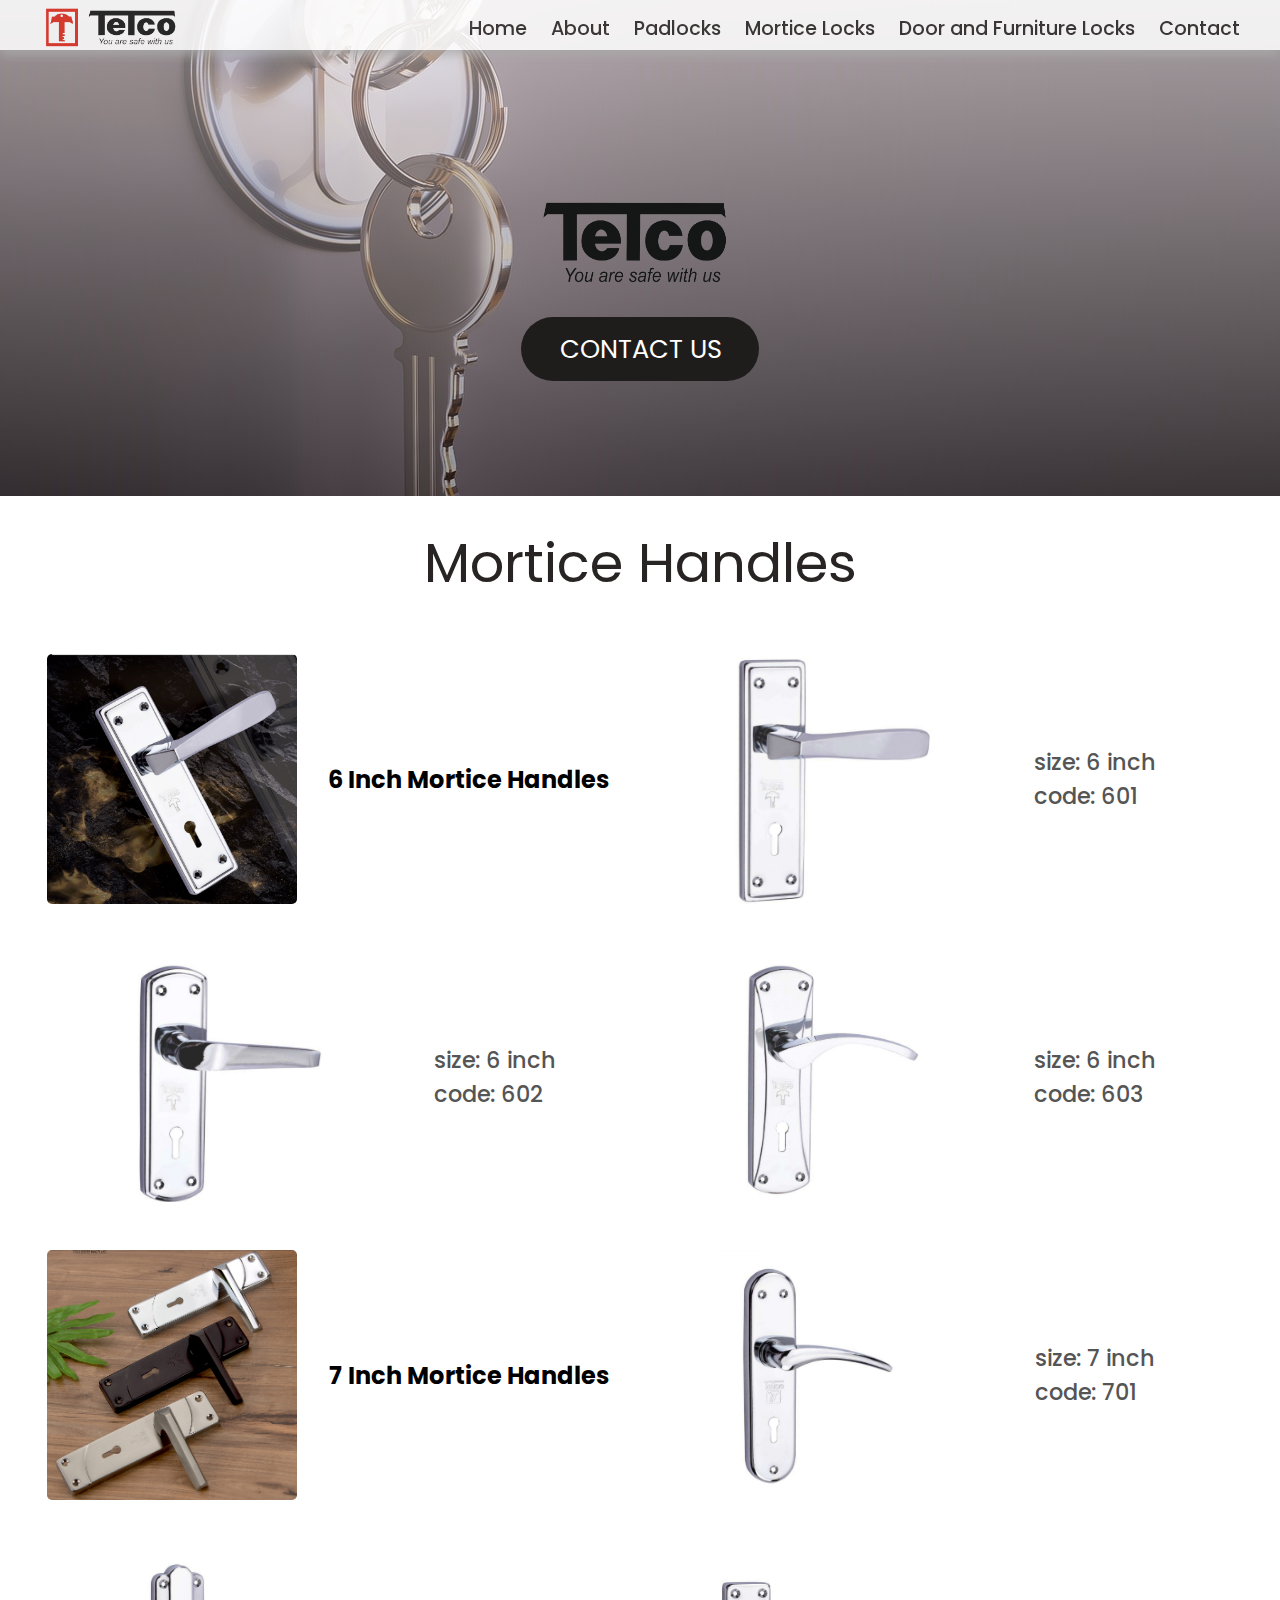
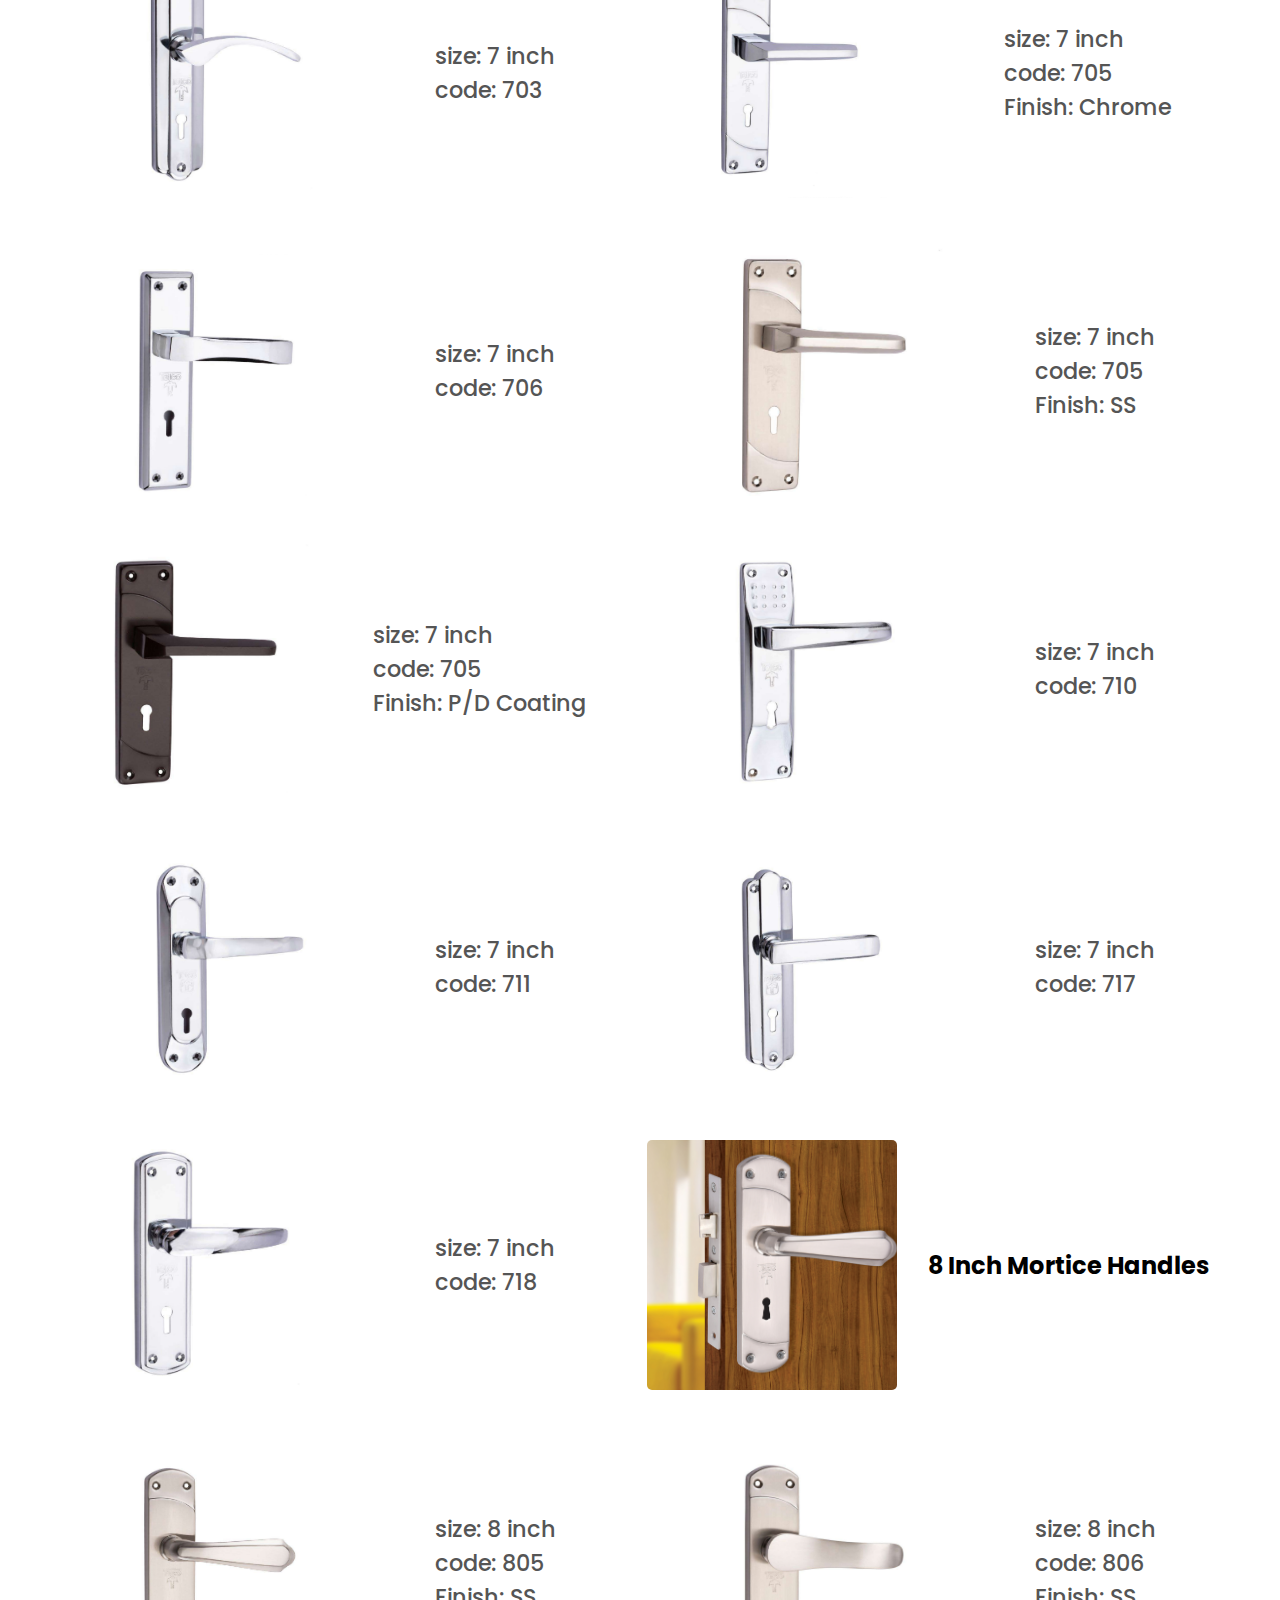
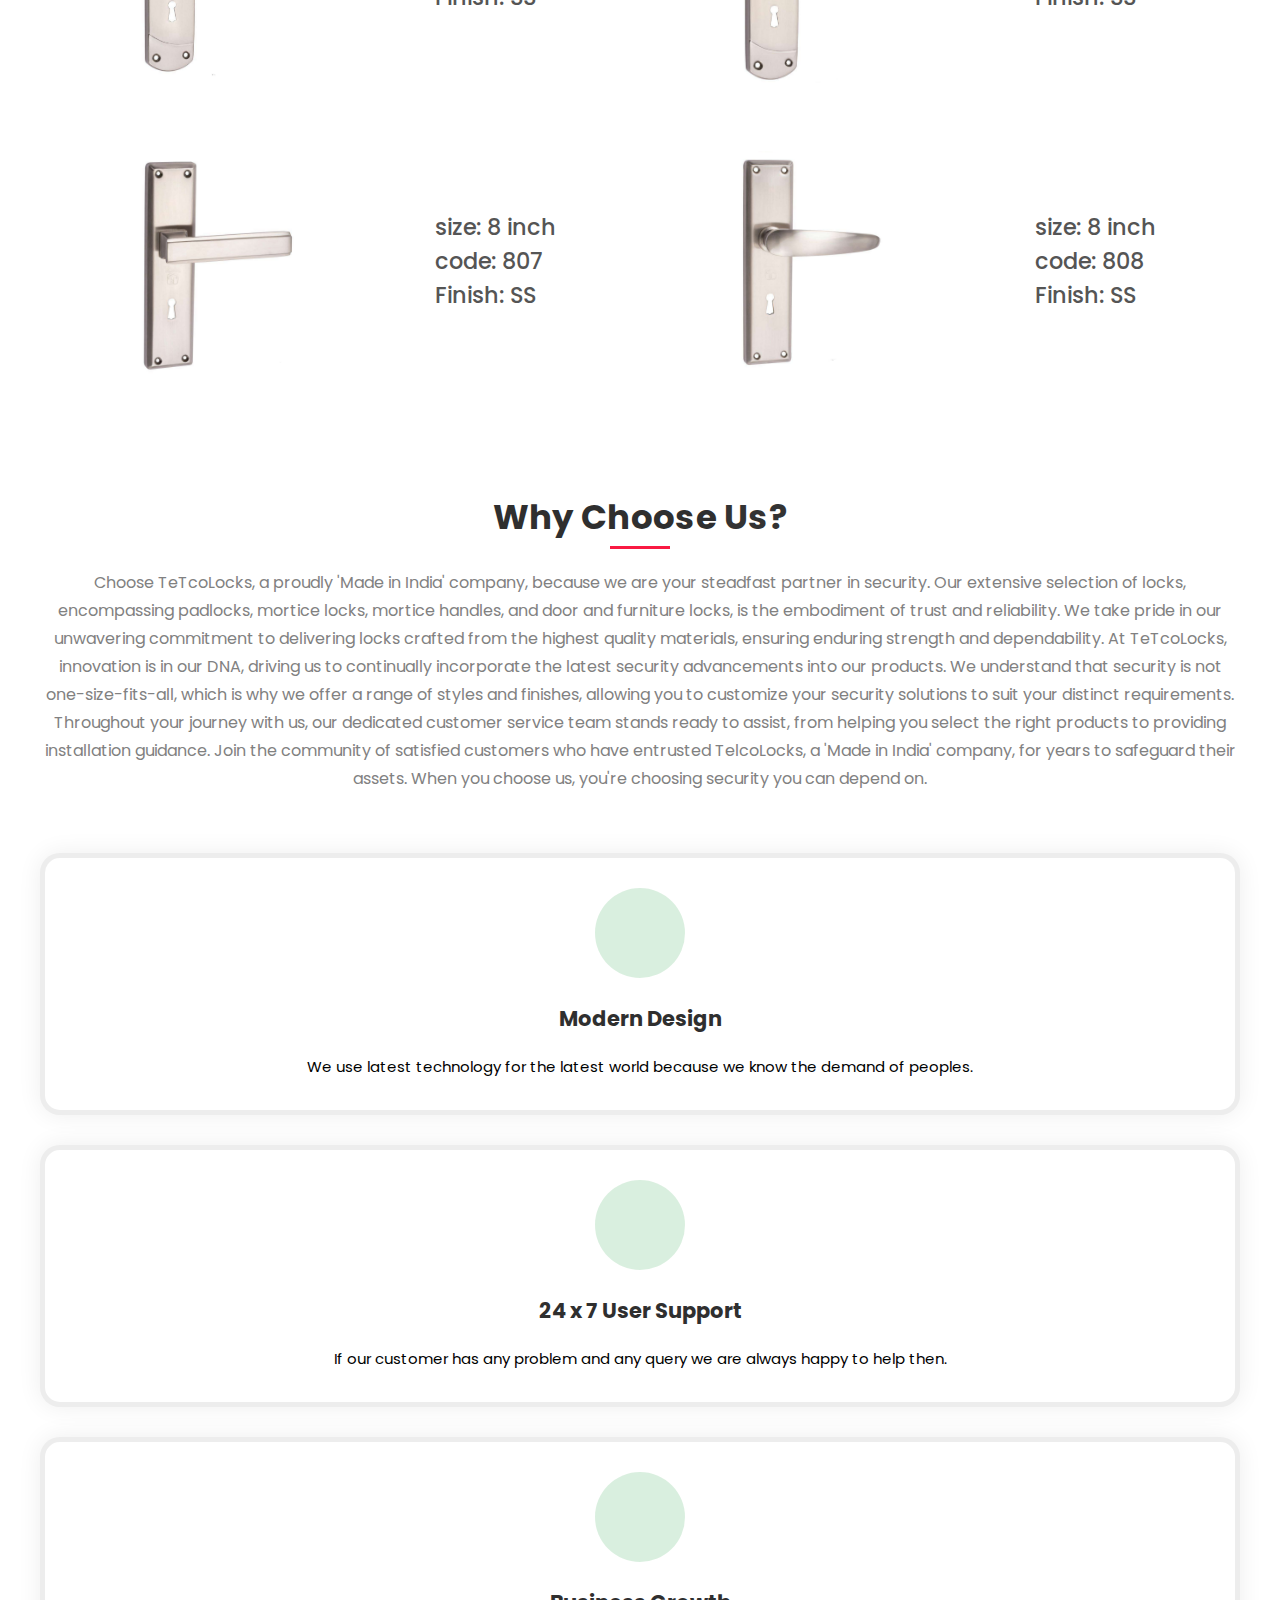
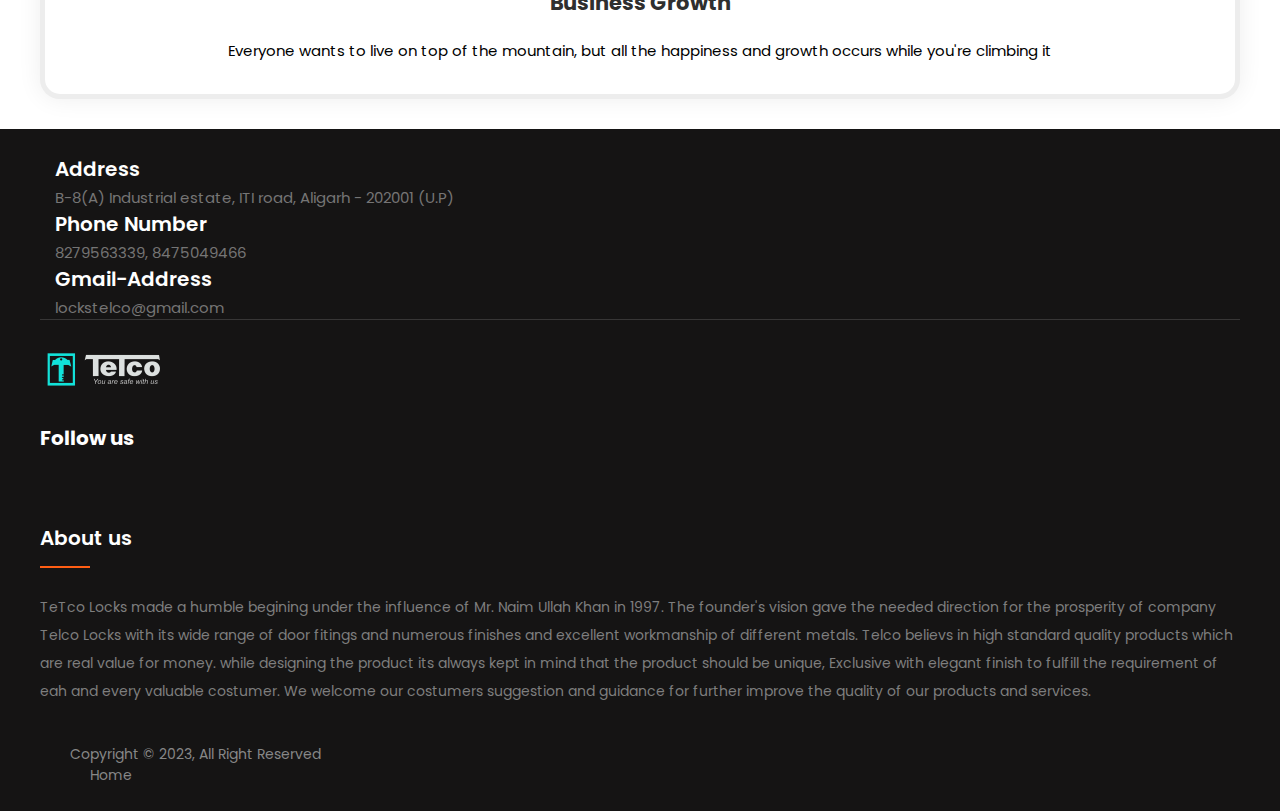
<file: morticeHandles.html>
<html lang="en">

<head>
    <meta charset="UTF-8" />
    <meta http-equiv="X-UA-Compatible" content="IE=edge" />
    <meta name="viewport" content="width=device-width, initial-scale=1.0" />
    <title>Mortice Handles</title>
     <link rel="icon" href="/images/favicon.ico">
    <link rel="stylesheet" href="https://cdnjs.cloudflare.com/ajax/libs/font-awesome/5.15.3/css/all.min.css"
        integrity="sha512-iBBXm8fW90+nuLcSKlbmrPcLa0OT92xO1BIsZ+ywDWZCvqsWgccV3gFoRBv0z+8dLJgyAHIhR35VZc2oM/gI1w=="
        crossorigin="anonymous" referrerpolicy="no-referrer" />
    <link rel="stylesheet" href="style.css" />

    
</head>

<body>
    <nav class="navbar">
        <div class="navbar-container container">
            <input type="checkbox" name="" id="">
            <div class="hamburger-lines">
                <span class="line line1"></span>
                <span class="line line2"></span>
                <span class="line line3"></span>
            </div>
            <ul class="menu-items">
                <li><a href="index.html">Home</a></li>
                <li><a href="#footer">About</a></li>
                <li><a href="Padlocks.html">Padlocks</a></li>
                <li><a href="morticeLocks.html">Mortice Locks</a></li>
                <li><a href="Doorandfurniturelocks.html">Door and Furniture Locks</a></li>
               <!-- <li><a href="#Products">Products</a></li> -->
                <!-- <li><a href="#testimonials">Testimonial</a></li> -->
                <li><a href="#footer">Contact</a></li>
            </ul>
            <a href="index.html"><h1 class="logo"> <img id="logosize" src="images/logobg.png" alt="error"> </h1></a>
        </div>
    </nav>
    <section class="showcase-area" id="showcase">
        <div class="showcase-container">
            <h1 class="main-title" id="home"><img id="tlclck" src="images/bgrem.png" alt="error"></h1>
            <!-- <p>You are safe with us.</p> -->
            <a href="#footer" class="btn btn-primary">Contact US</a>
        </div>
    </section>

  
    <section id="Products">
        <h2 class="food-menu-heading">Mortice Handles</h2>
        <div class="food-menu-container container">


            
            <div class="food-menu-item">
                <div class="food-img">
                    <img src="images/6inchmorticehandle.png" alt="error" />
                </div>
                <div class="food-description">
                  <p>
                    
                  </p>
                  <p>
                    
                  </p>
                    <h2 class="food-titile">6 Inch Mortice Handles</h2>
                    <!-- <p>
                        salad is a delicious and refreshing dish typically made with a variety of raw or cooked vegetables, fruits, herbs, and often accompanied by a dressing or vinaigrette.
                    </p>
                    <p class="food-price">Price: &#8377; 250</p> -->
                </div>
            </div>
        
            <div class="food-menu-item">
                <div class="food-img">
                    <img src="images\Products/601.png" alt="error" />
                </div>
                <div class="food-description">
                    <!-- <h2 class="food-titile">salad</h2> -->
                    <p>
                        size: 6 inch
                    </p>
                    <p>
                        code: 601
                    </p>
                    <!-- <p class="food-price">code:601</p> -->
                </div>
            </div> 
      
       
            <div class="food-menu-item">
              <div class="food-img">
                  <img src="images/Products/602.png" alt="error" />
              </div>
              <div class="food-description">
                <p>
                    size: 6 inch
                </p>
                <p>
                    code: 602
                </p>
                  <!-- <h2 class="food-titile">Salad</h2>
                  <p>
                      salad is a delicious and refreshing dish typically made with a variety of raw or cooked vegetables, fruits, herbs, and often accompanied by a dressing or vinaigrette.
                  </p>
                  <p class="food-price">Price: &#8377; 250</p> -->
              </div>
          </div>
       

      
            <div class="food-menu-item">
                <div class="food-img">
                    <img src="images/Products/603.png" alt="error" />
                </div>
                <div class="food-description">
                    <p>
                        size: 6 inch
                    </p>
                    <p>
                        code: 603
                    </p>
                    <!-- <h2 class="food-titile">MUSELI</h2>
                    <p>
                        Muesli is a nutritious and versatile breakfast cereal that originated in Switzerland. It is typically made from a combination of rolled oats, dried fruits, nuts, seeds, and sometimes other grains. 
                    </p>
                    <p class="food-price">Price: &#8377; 250</p> -->
                </div>
            </div>


            <div class="food-menu-item">
                <div class="food-img">
                    <img src="images/7inchmorticehandle.png" alt="error" />
                </div>
                <div class="food-description">
                  <p>
                    
                  </p>
                  <p>
                    
                  </p>
                    <h2 class="food-titile">7 Inch Mortice Handles</h2>
                    <!-- <p>
                        salad is a delicious and refreshing dish typically made with a variety of raw or cooked vegetables, fruits, herbs, and often accompanied by a dressing or vinaigrette.
                    </p>
                    <p class="food-price">Price: &#8377; 250</p> -->
                </div>
            </div>
        
     
       
            <div class="food-menu-item">
                <div class="food-img">
                    <img src="images/Products/701.png" alt="error" />
                </div>
                <div class="food-description">
                    <p>
                        size: 7 inch
                    </p>
                    <p>
                        code: 701
                    </p>
                    <!-- <h2 class="food-titile"> HOT BOIL BROCCOLI</h2>
                    <p>
                        our delightful Broccoli Dish, a culinary masterpiece that celebrates the vibrant flavors and nutritional benefits of this beloved vegetable. 
                    </p>
                    <p class="food-price">Price: &#8377; 250</p> -->
                </div>
            </div>
      
            <div class="food-menu-item">
                <div class="food-img">
                    <img src="images/Products/703.png" alt="error" />
                </div>
                <div class="food-description">
                    <p>
                        size: 7 inch
                    </p>
                    <p>
                        code: 703
                    </p>
                    <!-- <h2 class="food-titile">MIX VEGGIES </h2>
                    <p>
                        Our mixed vegetable dish is a delectable medley of vibrant, colorful vegetables that are carefully selected and expertly prepared to create a tantalizing culinary experience. 
                    </p>
                    <p class="food-price">Price: &#8377; 250</p> -->
                </div>
            </div>
            <div class="food-menu-item">
                <div class="food-img">
                    <img src="images/Products/705.png" alt="error" />
                </div>
                <div class="food-description">
                    <p>
                        size: 7 inch
                    </p>
                    <p>
                        code: 705
                    </p>
                    <p>
                        Finish: Chrome
                    </p>
                    <!-- <h2 class="food-titile">TIRAMISU</h2>
                    <p>
                        An Italian dessert made with layers of ladyfingers soaked in coffee and rum, layered with mascarpone cheese and dusted with cocoa.
                    </p>
                    <p class="food-price">Price: &#8377; 250</p> -->
                </div>
            </div>
            <div class="food-menu-item">
                <div class="food-img">
                    <img src="images/Products/706.png" alt="error" />
                </div>
                <div class="food-description">
                    <p>
                        size: 7 inch
                    </p>
                    <p>
                        code: 706
                    </p>
                    <!-- <h2 class="food-titile">FRUIT CRUMBLE</h2>
                    <p>
                        A dessert made with a layer of sweetened fruits, such as apples, berries, or peaches, topped with a crumbly mixture of butter, oats, and sugar. Bake until golden and serve with vanilla ice cream.
                    </p>
                    <p class="food-price">Price: &#8377; 250</p> -->
                </div>
            </div>
            
            <div class="food-menu-item">
                <div class="food-img">
                    <img src="images/Products/705ss.png" alt="error" />
                </div>
                <div class="food-description">
                    <p>
                        size: 7 inch
                    </p>
                    <p>
                        code: 705
                    </p>
                    <p>
                        Finish: SS
                    </p>
                    <!-- <h2 class="food-titile">Salad</h2>
                    <p>
                        salad is a delicious and refreshing dish typically made with a variety of raw or cooked vegetables, fruits, herbs, and often accompanied by a dressing or vinaigrette.
                    </p>
                    <p class="food-price">Price: &#8377; 250</p> -->
                </div>
            </div> 
            
            <div class="food-menu-item">
                <div class="food-img">
                    <img src="images/Products/705pdcoating.png" alt="error" />
                </div>
                <div class="food-description">
                    <p>
                        size: 7 inch
                    </p>
                    <p>
                        code: 705
                    </p>
                    <p>
                        Finish: P/D Coating
                    </p>
                    <!-- <h2 class="food-titile">Salad</h2>
                    <p>
                        salad is a delicious and refreshing dish typically made with a variety of raw or cooked vegetables, fruits, herbs, and often accompanied by a dressing or vinaigrette.
                    </p>
                    <p class="food-price">Price: &#8377; 250</p> -->
                </div>
            </div> 
            
            <div class="food-menu-item">
                <div class="food-img">
                    <img src="images/Products/710.png" alt="error" />
                </div>
                <div class="food-description">
                    <p>
                        size:  7 inch
                    </p>
                    <p>
                        code: 710
                    </p>
                    <!-- <h2 class="food-titile">Salad</h2>
                    <p>
                        salad is a delicious and refreshing dish typically made with a variety of raw or cooked vegetables, fruits, herbs, and often accompanied by a dressing or vinaigrette.
                    </p>
                    <p class="food-price">Price: &#8377; 250</p> -->
                </div>
            </div> 
            
            <div class="food-menu-item">
                <div class="food-img">
                    <img src="images/Products/711.png" alt="error" />
                </div>
                <div class="food-description">
                    <p>
                        size: 7 inch
                    </p>
                    <p>
                        code: 711
                    </p>
                    <!-- <h2 class="food-titile">Salad</h2>
                    <p>
                        salad is a delicious and refreshing dish typically made with a variety of raw or cooked vegetables, fruits, herbs, and often accompanied by a dressing or vinaigrette.
                    </p>
                    <p class="food-price">Price: &#8377; 250</p> -->
                </div>
            </div> 
            
            <div class="food-menu-item">
                <div class="food-img">
                    <img src="images/Products/717.png" alt="error" />
                </div>
                <div class="food-description">
                    <p>
                        size: 7 inch
                    </p>
                    <p>
                        code: 717
                    </p>
                    <!-- <h2 class="food-titile">Salad</h2>
                    <p>
                        salad is a delicious and refreshing dish typically made with a variety of raw or cooked vegetables, fruits, herbs, and often accompanied by a dressing or vinaigrette.
                    </p>
                    <p class="food-price">Price: &#8377; 250</p> -->
                </div>
            </div> 
            
            <div class="food-menu-item">
                <div class="food-img">
                    <img src="images/Products/718.png" alt="error" />
                </div>
                <div class="food-description">
                    <p>
                        size: 7 inch
                    </p>
                    <p>
                        code: 718
                    </p>
                    <!-- <h2 class="food-titile">Salad</h2>
                    <p>
                        salad is a delicious and refreshing dish typically made with a variety of raw or cooked vegetables, fruits, herbs, and often accompanied by a dressing or vinaigrette.
                    </p>
                    <p class="food-price">Price: &#8377; 250</p> -->
                </div>
            </div> 

            <div class="food-menu-item">
                <div class="food-img">
                    <img src="images/8inchmorticehandle.png" alt="error" />
                </div>
                <div class="food-description">
                  <p>
                    
                  </p>
                  <p>
                    
                  </p>
                    <h2 class="food-titile">8 Inch Mortice Handles</h2>
                    <!-- <p>
                        salad is a delicious and refreshing dish typically made with a variety of raw or cooked vegetables, fruits, herbs, and often accompanied by a dressing or vinaigrette.
                    </p>
                    <p class="food-price">Price: &#8377; 250</p> -->
                </div>
            </div>
        
     
            
            <div class="food-menu-item">
                <div class="food-img">
                    <img src="images/Products/805ss.png" alt="error" />
                </div>
                <div class="food-description">
                    <p>
                        size: 8 inch
                    </p>
                    <p>
                        code: 805
                    </p>
                    <p>
                        Finish: SS
                    </p>
                    <!-- <h2 class="food-titile">Salad</h2>
                    <p>
                        salad is a delicious and refreshing dish typically made with a variety of raw or cooked vegetables, fruits, herbs, and often accompanied by a dressing or vinaigrette.
                    </p>
                    <p class="food-price">Price: &#8377; 250</p> -->
                </div>
            </div> 
            
            <div class="food-menu-item">
                <div class="food-img">
                    <img src="images/Products/806ss.png" alt="error" />
                </div>
                <div class="food-description">
                    <p>
                        size: 8 inch
                    </p>
                    <p>
                        code: 806
                    </p>
                    <p>
                        Finish: SS
                    </p>
                    <!-- <h2 class="food-titile">Salad</h2>
                    <p>
                        salad is a delicious and refreshing dish typically made with a variety of raw or cooked vegetables, fruits, herbs, and often accompanied by a dressing or vinaigrette.
                    </p>
                    <p class="food-price">Price: &#8377; 250</p> -->
                </div>
            </div> 
            
            <div class="food-menu-item">
                <div class="food-img">
                    <img src="images/Products/807ss.png" alt="error" />
                </div>
                <div class="food-description">
                    <p>
                        size: 8 inch
                    </p>
                    <p>
                        code: 807
                    </p>
                    <p>
                        Finish: SS
                    </p>
                    <!-- <h2 class="food-titile">Salad</h2>
                    <p>
                        salad is a delicious and refreshing dish typically made with a variety of raw or cooked vegetables, fruits, herbs, and often accompanied by a dressing or vinaigrette.
                    </p>
                    <p class="food-price">Price: &#8377; 250</p> -->
                </div>
            </div> 
            
            <div class="food-menu-item">
                <div class="food-img">
                    <img src="images/Products/808ss.png" alt="error" />
                </div>
                <div class="food-description">
                    <p>
                        size: 8 inch
                    </p>
                    <p>
                        code: 808
                    </p>
                    <p>
                        Finish: SS
                    </p>
                    <!-- <h2 class="food-titile">Salad</h2>
                    <p>
                        salad is a delicious and refreshing dish typically made with a variety of raw or cooked vegetables, fruits, herbs, and often accompanied by a dressing or vinaigrette.
                    </p>
                    <p class="food-price">Price: &#8377; 250</p> -->
                </div>
            </div> 
        </div>
    </section>

    <!-- <section id="testimonials">
        <h2 class="testimonial-title">What Our Customers Say</h2>
        <div class="testimonial-container container">
            <div class="testimonial-box">
                <div class="customer-detail">
                    <div class="customer-photo">
                        <img src="https://i.postimg.cc/5Nrw360Y/male-photo1.jpg" alt="" />
                        <p class="customer-name">Ross Lee</p>
                    </div>
                </div>
                <div class="star-rating">
                    <span class="fa fa-star checked"></span>
                    <span class="fa fa-star checked"></span>
                    <span class="fa fa-star checked"></span>
                    <span class="fa fa-star checked"></span>
                    <span class="fa fa-star checked"></span>
                </div>
                <p class="testimonial-text">
                    "Taco Mania is hands down the best food  I've ever encountered! The moment you step near it, the aroma of sizzling meats and spices engulfs you. 
                </p>

            </div>
            <div class="testimonial-box">
                <div class="customer-detail">
                    <div class="customer-photo">
                        <img src="https://i.postimg.cc/sxd2xCD2/female-photo1.jpg" alt="" />
                        <p class="customer-name">Amelia Watson</p>
                    </div>
                </div>
                <div class="star-rating">
                    <span class="fa fa-star checked"></span>
                    <span class="fa fa-star checked"></span>
                    <span class="fa fa-star checked"></span>
                    <span class="fa fa-star checked"></span>
                    <span class="fa fa-star checked"></span>
                </div>
                <p class="testimonial-text">
                    it was an absolute culinary delight! The ambience was cozy and inviting, and the service was impeccable. The Pan-Seared Salmon, and it was cooked to perfection. 
                </p>

            </div>
            <div class="testimonial-box">
                <div class="customer-detail">
                    <div class="customer-photo">
                        <img src="https://i.postimg.cc/fy90qvkV/male-photo3.jpg" alt="" />
                        <p class="customer-name">Ben Roy</p>
                    </div>
                </div>
                <div class="star-rating">
                    <span class="fa fa-star checked"></span>
                    <span class="fa fa-star checked"></span>
                    <span class="fa fa-star checked"></span>
                    <span class="fa fa-star checked"></span>
                    <span class="fa fa-star checked"></span>
                </div>
                <p class="testimonial-text">
                    The moment I walked in, I was greeted with warm smiles and a cozy ambiance. I ordered their signature pasta dish, and it was absolute perfection. Authentic flavor. 
                </p>

            </div>
        </div>
    </section> -->

    
 <!-- Why Choose Us Section -->

    <div class="feat bg-gray pt-5 pb-5">
        <div class="container">
          <div class="row">
            <div class="section-head col-sm-12">
              <h4><span>Why Choose</span> Us?</h4>
              <p>Choose TeTcoLocks, a proudly 'Made in India' company, because we are your steadfast partner in security. Our extensive selection of locks, encompassing padlocks, mortice locks, mortice handles, and door and furniture locks, is the embodiment of trust and reliability. We take pride in our unwavering commitment to delivering locks crafted from the highest quality materials, ensuring enduring strength and dependability. At TeTcoLocks, innovation is in our DNA, driving us to continually incorporate the latest security advancements into our products. We understand that security is not one-size-fits-all, which is why we offer a range of styles and finishes, allowing you to customize your security solutions to suit your distinct requirements. Throughout your journey with us, our dedicated customer service team stands ready to assist, from helping you select the right products to providing installation guidance. Join the community of satisfied customers who have entrusted TelcoLocks, a 'Made in India' company, for years to safeguard their assets. When you choose us, you're choosing security you can depend on.</p>
            </div>
            <div class="col-lg-4 col-sm-6">
              <div class="item"> <span class="icon feature_box_col_one"><i class="fa fa-lock"></i></span>
                <h6>Modern Design</h6>
                <p>We use latest technology for the latest world because we know the demand of peoples.</p>
              </div>
            </div>
            <div class="col-lg-4 col-sm-6">
              <div class="item"> <span class="icon feature_box_col_three"><i class="fa fa-hourglass-half"></i></span>
                <h6>24 x 7 User Support</h6>
                <p>If our customer has any problem and any query we are always happy to help then.</p>
              </div>
            </div>
            <div class="col-lg-4 col-sm-6">
              <div class="item"> <span class="icon feature_box_col_four"><i class="fa fa-chart-bar"></i></span>
                <h6>Business Growth</h6>
                <p>Everyone wants to live on top of the mountain, but all the happiness and growth occurs while you're climbing it</p>
              </div>
            </div>
           </div>
        </div>
      </div>

      <!-- Why Choose Us Section Ends -->
    
    <!-- <footer id="footer">
        <h2>Restraunt &copy; all rights reserved</h2>
    </footer> -->
    <section id="footer">
    <footer class="footer-section">
      <div class="container">
          <div class="footer-cta pt-5 pb-5">
              <div class="row">
                <br>
                  <div class="col-xl-4 col-md-4 mb-30">
                      <div class="single-cta">
                          <i class="fas fa-map-marker-alt"></i>
                          <div class="cta-text">
                              <h4>Address</h4>
                              <span>B-8(A) Industrial estate, ITI road, Aligarh - 202001 (U.P)</span>
                          </div>
                      </div>
                  </div>
                  <div class="col-xl-4 col-md-4 mb-30">
                      <div class="single-cta">
                          <i class="fas fa-phone"></i>
                          <div class="cta-text">
                              <h4>Phone Number</h4>
                              <span>8279563339,  8475049466</span>
                          </div>
                      </div>
                  </div>
                  <div class="col-xl-4 col-md-4 mb-30">
                      <div class="single-cta">
                          <i class="far fa-envelope-open"></i>
                          <div class="cta-text">
                              <h4>Gmail-Address</h4>
                              <span>lockstelco@gmail.com</span>
                          </div>
                      </div>
                  </div>
              </div>
          </div>
          <br>
          <div class="footer-content pt-5 pb-5">
              <div class="row">
                  <div class="col-xl-4 col-lg-4 mb-50">
                      <div class="footer-widget">
                          <div class="footer-logo">
                              <a href="index.html"><img src="images/logoinverted.png" class="img-fluid" alt="logo"></a>
                          </div>
                          <!-- <div class="footer-text">
                              <p>Lorem ipsum dolor sit amet, consec tetur adipisicing elit, sed do eiusmod tempor incididuntut consec tetur adipisicing
                              elit,Lorem ipsum dolor sit amet.</p>
                          </div> -->
                          <div class="footer-social-icon">
                              <span>Follow us</span>
                              <!-- <a href="#"><i class="fab fa-facebook-f facebook-bg"></i></a> -->
                              <a href="https://instagram.com/telco_lock?igshid=MzRlODBiNWFlZA=="><i class="fab fa-instagram instagram-bg"  style="font-size:30px"></i></a>
                              <a href="https://mail.google.com/"><i class="fab fa-google-plus-g google-bg"></i></a>
                          </div>
                      </div>
                  </div>
                  <div class="col-xl-4 col-lg-4 col-md-6 mb-30">
                      <div class="footer-widget">
                          <div class="footer-widget-heading">
                            <br>
                          
                  <div class="col-xl-4 col-lg-4 col-md-6 mb-50">
                      <div class="footer-widget">
                          <div class="footer-widget-heading">
                              <h3>About us</h3>
                          </div>
                          <div class="footer-text mb-25">
                              <p>TeTco Locks made a humble begining under the influence of Mr. Naim Ullah Khan in 1997. The founder's vision gave the needed direction for the prosperity of company Telco Locks with its wide range of door fitings and numerous finishes and excellent workmanship of different metals. Telco believs in high standard quality products which are real value for money. while designing the product its always kept in mind that the product should be unique, Exclusive with elegant finish to fulfill the requirement of eah and every valuable costumer. We welcome our costumers suggestion and guidance for further improve the quality of our products and services.</p>
                          </div>
                          <!-- <div class="subscribe-form">
                              <form action="#">
                                  <input type="text" placeholder="Email Address">
                                  <button><i class="fab fa-telegram-plane"></i></button>
                              </form> -->
                          </div>
                      </div>
                  </div>
              </div>
          </div>
      </div>
      <div class="copyright-area">
          <div class="container">
              <div class="row">
                  <div class="col-xl-6 col-lg-6 text-center text-lg-left">
                      <div class="copyright-text">
                          <p>Copyright &copy; 2023, All Right Reserved</p>
                      </div>
                  </div>
                  <div class="col-xl-6 col-lg-6 d-none d-lg-block text-right">
                      <div class="footer-menu">
                          <ul>
                              <li><a href="index.html">Home</a></li>
                            <!-- <li><a href="#Products">Products</a></li> -->
                              <!-- <li><a href="#testimonials">Testimonial</a></li> -->
                             </ul>
                      </div>
                  </div>
              </div>
          </div>
      </div>
  </footer>
</section>
    <!-- .................../ JS Code for smooth scrolling /...................... -->

    <script src="https://ajax.googleapis.com/ajax/libs/jquery/3.3.1/jquery.min.js"></script>
  
</html>

</body>

</html>
</file>
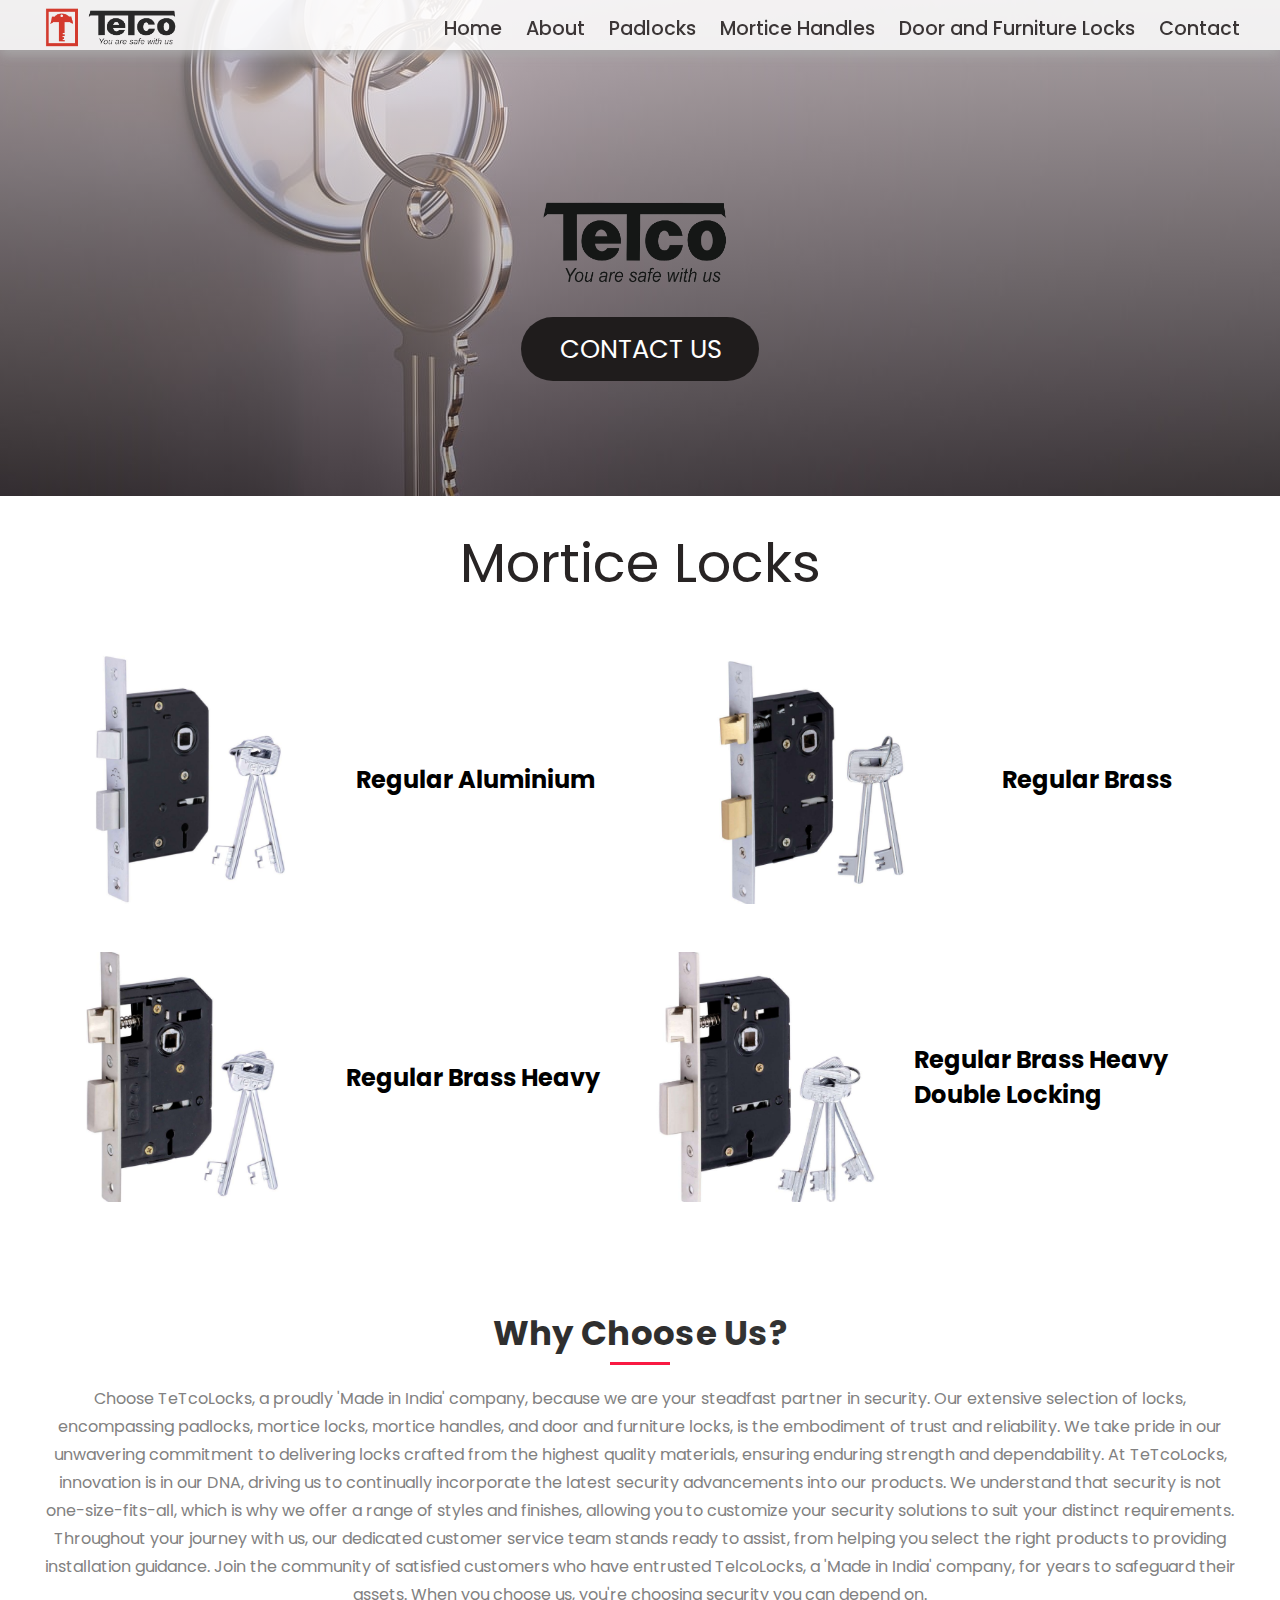
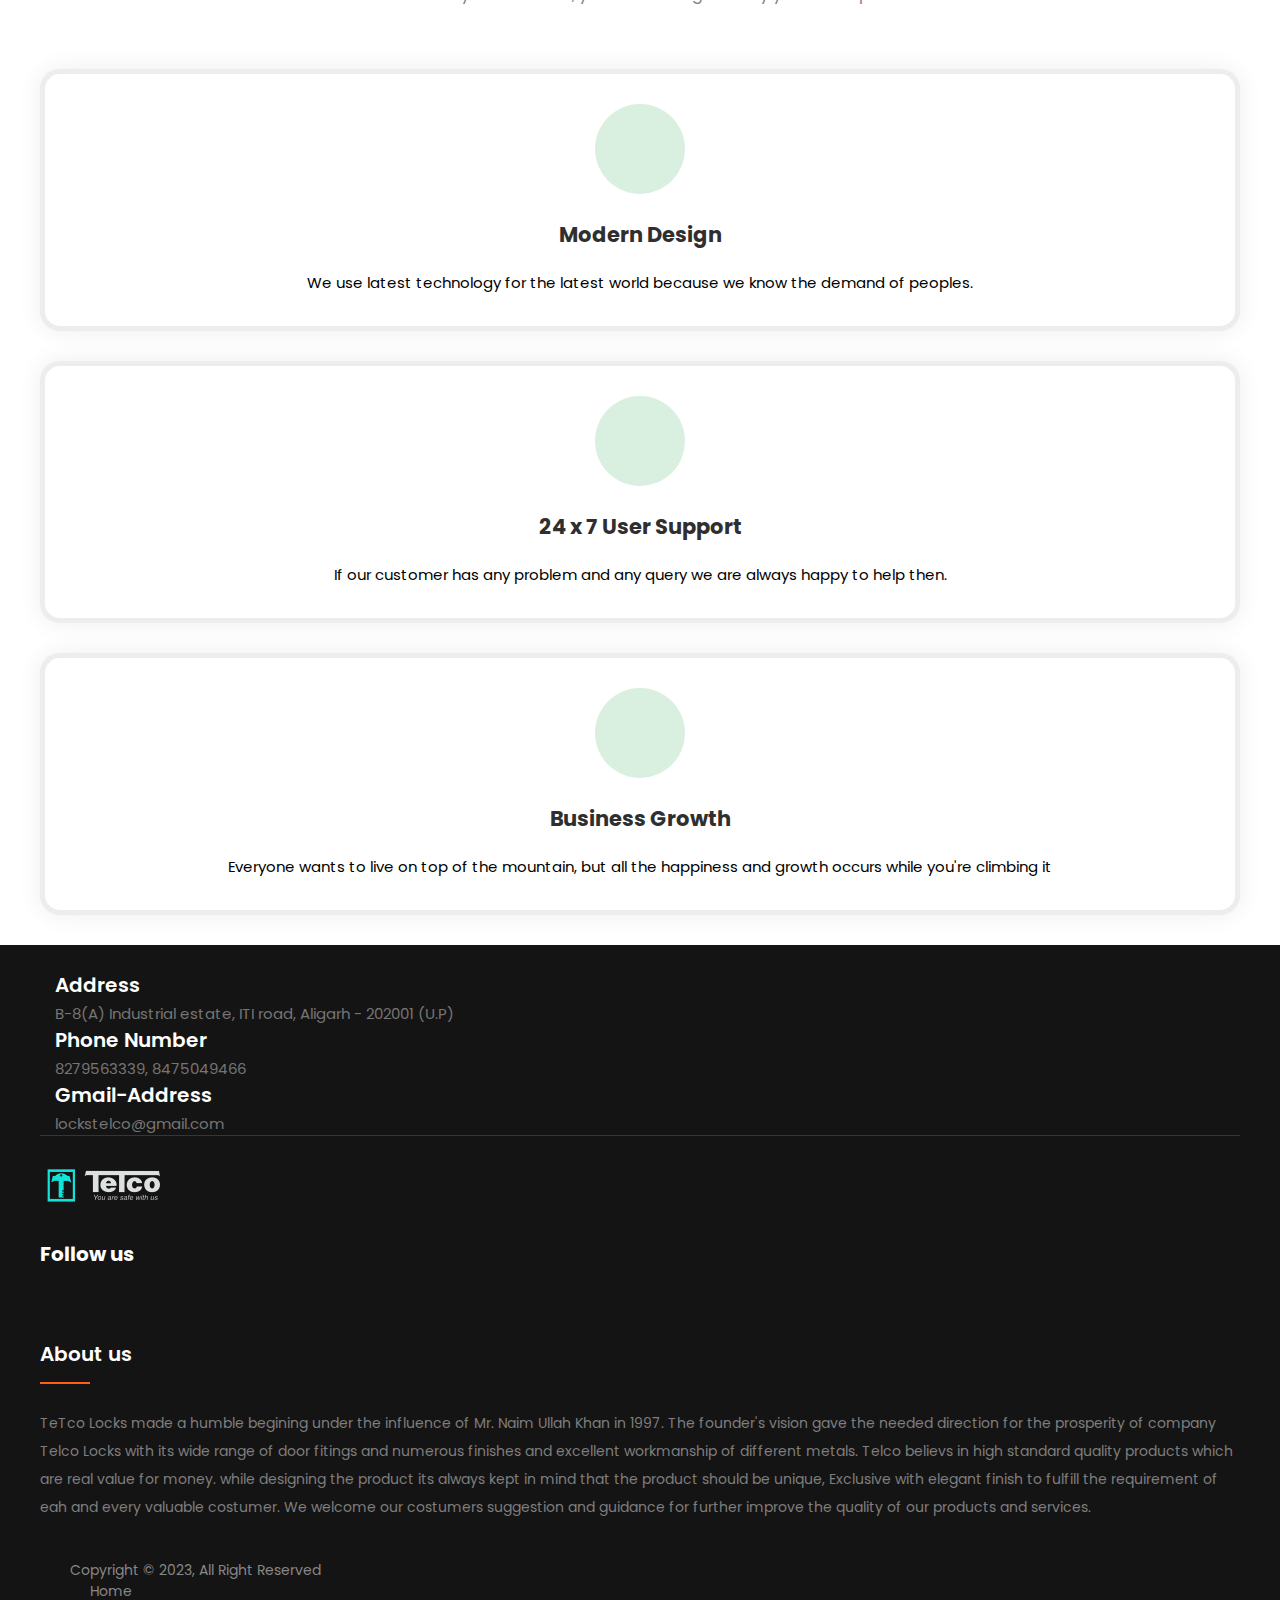
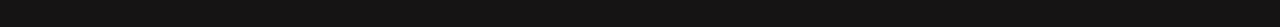
<file: morticeLocks.html>
<html lang="en">

<head>
    <meta charset="UTF-8" />
    <meta http-equiv="X-UA-Compatible" content="IE=edge" />
    <meta name="viewport" content="width=device-width, initial-scale=1.0" />
    <title>Mortice Locks</title>
    <link rel="icon" href="/images/favicon.ico">
    <link rel="stylesheet" href="https://cdnjs.cloudflare.com/ajax/libs/font-awesome/5.15.3/css/all.min.css"
        integrity="sha512-iBBXm8fW90+nuLcSKlbmrPcLa0OT92xO1BIsZ+ywDWZCvqsWgccV3gFoRBv0z+8dLJgyAHIhR35VZc2oM/gI1w=="
        crossorigin="anonymous" referrerpolicy="no-referrer" />
    <link rel="stylesheet" href="style.css" />

    
</head>

<body>
    <nav class="navbar">
        <div class="navbar-container container">
            <input type="checkbox" name="" id="">
            <div class="hamburger-lines">
                <span class="line line1"></span>
                <span class="line line2"></span>
                <span class="line line3"></span>
            </div>
            <ul class="menu-items">
                <li><a href="index.html">Home</a></li>
                <li><a href="#footer">About</a></li>
                <li><a href="Padlocks.html">Padlocks</a></li>
                <li><a href="morticeHandles.html">Mortice Handles</a></li>
                <li><a href="Doorandfurniturelocks.html">Door and Furniture Locks</a></li>
               <!-- <li><a href="#Products">Products</a></li> -->
                <!-- <li><a href="#testimonials">Testimonial</a></li> -->
                <li><a href="#footer">Contact</a></li>
            </ul>
            <a href="index.html"><h1 class="logo"> <img id="logosize" src="images/logobg.png" alt="error"> </h1></a>
        </div>
    </nav>
    <section class="showcase-area" id="showcase">
        <div class="showcase-container">
            <h1 class="main-title" id="home"><img id="tlclck" src="images/bgrem.png" alt="error"></h1>
            <!-- <p>You are safe with us.</p> -->
            <a href="#footer" class="btn btn-primary">Contact US</a>
        </div>
    </section>

  
    <section id="Products">
        <h2 class="food-menu-heading">Mortice Locks</h2>
        <div class="food-menu-container container">
        
            <div class="food-menu-item">
                <div class="food-img">
                    <img src="images/Products/regularaluminium.png" alt="error" />
                </div>
                <div class="food-description">
                    <h2 class="food-titile">Regular Aluminium</h2>
                    <!-- <p>
                        salad is a delicious and refreshing dish typically made with a variety of raw or cooked vegetables, fruits, herbs, and often accompanied by a dressing or vinaigrette.
                    </p>
                    <p class="food-price">Price: &#8377; 250</p> -->
                </div>
            </div> 
     
      
            <div class="food-menu-item">
              <div class="food-img">
                  <img src="images/Products/regularbrass.png" alt="error" />
              </div>
              <div class="food-description">
                  <h2 class="food-titile">Regular Brass</h2>
                  <!-- <p>
                      salad is a delicious and refreshing dish typically made with a variety of raw or cooked vegetables, fruits, herbs, and often accompanied by a dressing or vinaigrette.
                  </p>
                  <p class="food-price">Price: &#8377; 250</p> -->
              </div>
          </div>
       

      
            <div class="food-menu-item">
                <div class="food-img">
                    <img src="images/Products/regularbrassheavy.png" alt="error" />
                </div>
                <div class="food-description">
                    <h2 class="food-titile">Regular Brass Heavy</h2>
                    <!-- <p>
                        Muesli is a nutritious and versatile breakfast cereal that originated in Switzerland. It is typically made from a combination of rolled oats, dried fruits, nuts, seeds, and sometimes other grains. 
                    </p>
                    <p class="food-price">Price: &#8377; 250</p> -->
                </div>
            </div>
     
          
      <div class="food-menu-item">
                <div class="food-img">
                    <img src="images/Products/regularbrassheavydoublelocking.png" alt="error" />
                </div>
                <div class="food-description">
                    <h2 class="food-titile">Regular Brass Heavy Double Locking</h2>
                    <!-- <p>
                        A dessert made with a layer of sweetened fruits, such as apples, berries, or peaches, topped with a crumbly mixture of butter, oats, and sugar. Bake until golden and serve with vanilla ice cream.
                    </p>
                    <p class="food-price">Price: &#8377; 250</p> -->
                </div>
            </div>
        </div>
    </section>

    <!-- <section id="testimonials">
        <h2 class="testimonial-title">What Our Customers Say</h2>
        <div class="testimonial-container container">
            <div class="testimonial-box">
                <div class="customer-detail">
                    <div class="customer-photo">
                        <img src="https://i.postimg.cc/5Nrw360Y/male-photo1.jpg" alt="" />
                        <p class="customer-name">Ross Lee</p>
                    </div>
                </div>
                <div class="star-rating">
                    <span class="fa fa-star checked"></span>
                    <span class="fa fa-star checked"></span>
                    <span class="fa fa-star checked"></span>
                    <span class="fa fa-star checked"></span>
                    <span class="fa fa-star checked"></span>
                </div>
                <p class="testimonial-text">
                    "Taco Mania is hands down the best food  I've ever encountered! The moment you step near it, the aroma of sizzling meats and spices engulfs you. 
                </p>

            </div>
            <div class="testimonial-box">
                <div class="customer-detail">
                    <div class="customer-photo">
                        <img src="https://i.postimg.cc/sxd2xCD2/female-photo1.jpg" alt="" />
                        <p class="customer-name">Amelia Watson</p>
                    </div>
                </div>
                <div class="star-rating">
                    <span class="fa fa-star checked"></span>
                    <span class="fa fa-star checked"></span>
                    <span class="fa fa-star checked"></span>
                    <span class="fa fa-star checked"></span>
                    <span class="fa fa-star checked"></span>
                </div>
                <p class="testimonial-text">
                    it was an absolute culinary delight! The ambience was cozy and inviting, and the service was impeccable. The Pan-Seared Salmon, and it was cooked to perfection. 
                </p>

            </div>
            <div class="testimonial-box">
                <div class="customer-detail">
                    <div class="customer-photo">
                        <img src="https://i.postimg.cc/fy90qvkV/male-photo3.jpg" alt="" />
                        <p class="customer-name">Ben Roy</p>
                    </div>
                </div>
                <div class="star-rating">
                    <span class="fa fa-star checked"></span>
                    <span class="fa fa-star checked"></span>
                    <span class="fa fa-star checked"></span>
                    <span class="fa fa-star checked"></span>
                    <span class="fa fa-star checked"></span>
                </div>
                <p class="testimonial-text">
                    The moment I walked in, I was greeted with warm smiles and a cozy ambiance. I ordered their signature pasta dish, and it was absolute perfection. Authentic flavor. 
                </p>

            </div>
        </div>
    </section> -->

    
 <!-- Why Choose Us Section -->

    <div class="feat bg-gray pt-5 pb-5">
        <div class="container">
          <div class="row">
            <div class="section-head col-sm-12">
              <h4><span>Why Choose</span> Us?</h4>
              <p>Choose TeTcoLocks, a proudly 'Made in India' company, because we are your steadfast partner in security. Our extensive selection of locks, encompassing padlocks, mortice locks, mortice handles, and door and furniture locks, is the embodiment of trust and reliability. We take pride in our unwavering commitment to delivering locks crafted from the highest quality materials, ensuring enduring strength and dependability. At TeTcoLocks, innovation is in our DNA, driving us to continually incorporate the latest security advancements into our products. We understand that security is not one-size-fits-all, which is why we offer a range of styles and finishes, allowing you to customize your security solutions to suit your distinct requirements. Throughout your journey with us, our dedicated customer service team stands ready to assist, from helping you select the right products to providing installation guidance. Join the community of satisfied customers who have entrusted TelcoLocks, a 'Made in India' company, for years to safeguard their assets. When you choose us, you're choosing security you can depend on.</p>
            </div>
            <div class="col-lg-4 col-sm-6">
              <div class="item"> <span class="icon feature_box_col_one"><i class="fa fa-lock"></i></span>
                <h6>Modern Design</h6>
                <p>We use latest technology for the latest world because we know the demand of peoples.</p>
              </div>
            </div>
            <div class="col-lg-4 col-sm-6">
              <div class="item"> <span class="icon feature_box_col_three"><i class="fa fa-hourglass-half"></i></span>
                <h6>24 x 7 User Support</h6>
                <p>If our customer has any problem and any query we are always happy to help then.</p>
              </div>
            </div>
            <div class="col-lg-4 col-sm-6">
              <div class="item"> <span class="icon feature_box_col_four"><i class="fa fa-chart-bar"></i></span>
                <h6>Business Growth</h6>
                <p>Everyone wants to live on top of the mountain, but all the happiness and growth occurs while you're climbing it</p>
              </div>
            </div>
           </div>
        </div>
      </div>

      <!-- Why Choose Us Section Ends -->
    
    <!-- <footer id="footer">
        <h2>Restraunt &copy; all rights reserved</h2>
    </footer> -->
    <section id="footer">
    <footer class="footer-section">
      <div class="container">
          <div class="footer-cta pt-5 pb-5">
              <div class="row">
                <br>
                  <div class="col-xl-4 col-md-4 mb-30">
                      <div class="single-cta">
                          <i class="fas fa-map-marker-alt"></i>
                          <div class="cta-text">
                              <h4>Address</h4>
                              <span>B-8(A) Industrial estate, ITI road, Aligarh - 202001 (U.P)</span>
                          </div>
                      </div>
                  </div>
                  <div class="col-xl-4 col-md-4 mb-30">
                      <div class="single-cta">
                          <i class="fas fa-phone"></i>
                          <div class="cta-text">
                              <h4>Phone Number</h4>
                              <span>8279563339,  8475049466</span>
                          </div>
                      </div>
                  </div>
                  <div class="col-xl-4 col-md-4 mb-30">
                      <div class="single-cta">
                          <i class="far fa-envelope-open"></i>
                          <div class="cta-text">
                              <h4>Gmail-Address</h4>
                              <span>lockstelco@gmail.com</span>
                          </div>
                      </div>
                  </div>
              </div>
          </div>
          <br>
          <div class="footer-content pt-5 pb-5">
              <div class="row">
                  <div class="col-xl-4 col-lg-4 mb-50">
                      <div class="footer-widget">
                          <div class="footer-logo">
                              <a href="index.html"><img src="images/logoinverted.png" class="img-fluid" alt="logo"></a>
                          </div>
                          <!-- <div class="footer-text">
                              <p>Lorem ipsum dolor sit amet, consec tetur adipisicing elit, sed do eiusmod tempor incididuntut consec tetur adipisicing
                              elit,Lorem ipsum dolor sit amet.</p>
                          </div> -->
                          <div class="footer-social-icon">
                              <span>Follow us</span>
                              <!-- <a href="#"><i class="fab fa-facebook-f facebook-bg"></i></a> -->
                              <a href="https://instagram.com/telco_lock?igshid=MzRlODBiNWFlZA=="><i class="fab fa-instagram instagram-bg"  style="font-size:30px"></i></a>
                              <a href="https://mail.google.com/"><i class="fab fa-google-plus-g google-bg"></i></a>
                          </div>
                      </div>
                  </div>
                  <div class="col-xl-4 col-lg-4 col-md-6 mb-30">
                      <div class="footer-widget">
                          <div class="footer-widget-heading">
                            <br>
                          
                  <div class="col-xl-4 col-lg-4 col-md-6 mb-50">
                      <div class="footer-widget">
                          <div class="footer-widget-heading">
                              <h3>About us</h3>
                          </div>
                          <div class="footer-text mb-25">
                              <p>TeTco Locks made a humble begining under the influence of Mr. Naim Ullah Khan in 1997. The founder's vision gave the needed direction for the prosperity of company Telco Locks with its wide range of door fitings and numerous finishes and excellent workmanship of different metals. Telco believs in high standard quality products which are real value for money. while designing the product its always kept in mind that the product should be unique, Exclusive with elegant finish to fulfill the requirement of eah and every valuable costumer. We welcome our costumers suggestion and guidance for further improve the quality of our products and services.</p>
                          </div>
                          <!-- <div class="subscribe-form">
                              <form action="#">
                                  <input type="text" placeholder="Email Address">
                                  <button><i class="fab fa-telegram-plane"></i></button>
                              </form> -->
                          </div>
                      </div>
                  </div>
              </div>
          </div>
      </div>
      <div class="copyright-area">
          <div class="container">
              <div class="row">
                  <div class="col-xl-6 col-lg-6 text-center text-lg-left">
                      <div class="copyright-text">
                          <p>Copyright &copy; 2023, All Right Reserved</p>
                      </div>
                  </div>
                  <div class="col-xl-6 col-lg-6 d-none d-lg-block text-right">
                      <div class="footer-menu">
                          <ul>
                              <li><a href="index.html">Home</a></li>
                            <!-- <li><a href="#Products">Products</a></li> -->
                              <!-- <li><a href="#testimonials">Testimonial</a></li> -->
                             </ul>
                      </div>
                  </div>
              </div>
          </div>
      </div>
  </footer>
</section>
    <!-- .................../ JS Code for smooth scrolling /...................... -->

    <script src="https://ajax.googleapis.com/ajax/libs/jquery/3.3.1/jquery.min.js"></script>
   

</html>

</body>

</html>
</file>
<file: style.css>
@import url("https://fonts.googleapis.com/css2?family=Poppins:ital,wght@0,300;0,400;0,500;0,600;0,700;0,800;0,900;1,200;1,300;1,400;1,500;1,600;1,700;1,800;1,900&display=swap");

*,
*::after,
*::before {
  box-sizing: border-box;
  padding: 0;
  margin: 0;
}

.html {
  font-size: 62.5%;
}

body {
  font-family: "Poppins", sans-serif;
}


.container {
  max-width: 1200px;
  width: 90%;
  margin: auto;
}



.btn {
  display: inline-block;
  padding: 0.5em 1.5em;
  text-decoration: none;
  border-radius: 50px;
  cursor: pointer;
  outline: none;
  margin-top: 1em;
  text-transform: uppercase;
  font-weight: small;
}

.btn-primary {
  color: #ffffff;
  background: #1f1c1c;
}

.btn-primary:hover {
  background: #f6f0f0;
  transition: background 0.3s ease-in-out;
}



.navbar input[type="checkbox"],
.navbar .hamburger-lines {
  display: none;
}

.navbar {
  box-shadow: 0px 5px 10px 0px #aaa;
  position: fixed;
  width: 100%;
  background: #fff;
  color: #f91942;
  opacity: 0.85;
  height: 50px;
  z-index: 12;
}

.navbar-container {
  display: flex;
  justify-content: space-between;
  height: 64px;
  align-items: center;
}

.menu-items {
  order: 2;
  display: flex;
}

.menu-items li {
  list-style: none;
  margin-left: 1.5rem;
  margin-bottom: 0.5rem;
  font-size: 1.2rem;
}

.menu-items a {
  text-decoration: none;
  color: #282424;
  font-weight: 500;
  transition: color 0.3s ease-in-out;
}

.menu-items a:hover {
  color: #5f6261;
  transition: color 0.3s ease-in-out;
}

.logo {
  order: 1;
  font-size: 2.3rem;
  margin-bottom: 0.5rem;
  
 
}
#logosize{

  max-width: 100%;
    height: 48px

}


.showcase-area {
  height: 496px;
   background: linear-gradient(
      rgba(242, 229, 229, 0.553),
      rgba(35, 30, 30, 0.432)
    ),
    url("images/photo_2023-09-14_03-17-13.jpg");
  background-size: cover;
  background-position: center;
  background-repeat: no-repeat;
}

.showcase-container {
  display: flex;
  flex-direction: column;
  align-items: center;
  justify-content: center;
  height: 100%;
  font-size: 1.6rem;
}

.main-title {
  text-transform: uppercase;
  margin-top: 1.5em;
  
}

#tlclck{
  height: 100px;
  width: 204px;
}
/* #subheading{

} */

.food-menu-heading {
  text-align: center;
  font-size: 3.4rem;
  font-weight: 400;
  color: #282424;
  margin-top: 27px;
}

.food-menu-container {
  display: flex;
  flex-wrap: wrap;
  padding: 50px 0px 30px 0px;
}

.food-menu-container img {
  display: block;
  width: 250px;
  height: 250px;
  border-radius: 2%;
  object-fit: cover;
  object-position: center;
}

.food-menu-item {
  display: flex;
  flex: 1 1 600px;
  justify-content: space-evenly;
  margin-bottom: 3rem;
  
}

.food-description {
  margin: auto 1.5rem;
}

.font-title {
  font-size: 1.8rem;
  font-weight: 400;
  color: #444;
}

.food-description p {
  font-size: 1.4rem;
  color: #555;
  font-weight: 500;
}

.food-description .food-price {
  color: #282424;
  font-weight: 700;
}

/* testimonial section started */

#testimonials {
  padding: 5rem 0;
  background: rgba(243, 243, 243);
}

.testimonial-title {
  text-align: center;
  font-size: 2.8rem;
  font-weight: 400;
  color: #1c1919;
}

.testimonial-container {
  display: flex;
  justify-content: space-between;
  font-size: 1.4rem;
  padding: 1rem;
}

.testimonial-box .checked {
  color: #3b583a;
}

.testimonial-box .testimonial-text {
  margin: 1rem 0;
  color: #444;
}

.testimonial-box {
  text-align: center;
  padding: 1rem;
}

.customer-photo img {
  display: block;
  width: 150px;
  height: 150px;
  object-fit: cover;
  object-position: center;
  border-radius: 50%;
  margin: auto;
}


#contact {
  padding: 5rem 0;
  background: rgb(226, 226, 226);
}

.contact-container {
  display: flex;
  background: #fff;
}

.contact-img {
  width: 50%;
}

.contact-img img {
  display: block;
  height: 400px;
  width: 100%;
  object-position: center;
  object-fit: cover;
}

.form-container {
  padding: 1rem;
  width: 50%;
  margin: auto;
}

.form-container input {
  display: block;
  width: 100%;
  border: none;
  border-bottom: 2px solid #ddd;
  padding: 1rem 0;
  box-shadow: none;
  outline: none;
  margin-bottom: 1rem;
  color: #444;
  font-weight: 500;
}

.form-container textarea {
  display: block;
  width: 100%;
  border: none;
  border-bottom: 2px solid #ddd;
  color: #444;
  outline: none;
  padding: 1rem 0;
  resize: none;
}

.form-container h2 {
  font-size: 2.7rem;
  font-weight: 500;
  color: #444;
  margin-bottom: 1rem;
  margin-top: -1.2rem;
}

.form-container a {
  font-size: 1.3rem;
}

#footer h2 {
  text-align: center;
  font-size: 1.8rem;
  padding: 2.6rem;
  font-weight: 500;
  color: #fff;
  background: rgb(65, 65, 65);
}


@media (max-width: 768px) {
  .navbar {
    opacity: 0.95;
  }

  .navbar-container input[type="checkbox"],
  .navbar-container .hamburger-lines {
    display: block;
  }

  .navbar-container {
    display: block;
    position: relative;
    height: 64px;
  }

  .navbar-container input[type="checkbox"] {
    position: absolute;
    display: block;
    height: 32px;
    width: 30px;
    top: 20px;
    left: 20px;
    z-index: 5;
    opacity: 0;
  }

  .navbar-container .hamburger-lines {
    display: block;
    height: 23px;
    width: 35px;
    position: absolute;
    top: 17px;
    left: 20px;
    z-index: 2;
    display: flex;
    flex-direction: column;
    justify-content: space-between;
  }

  .navbar-container .hamburger-lines .line {
    display: block;
    height: 4px;
    width: 100%;
    border-radius: 10px;
    background: #333;
  }

  .navbar-container .hamburger-lines .line1 {
    transform-origin: 0% 0%;
    transition: transform 0.4s ease-in-out;
  }

  .navbar-container .hamburger-lines .line2 {
    transition: transform 0.2s ease-in-out;
  }

  .navbar-container .hamburger-lines .line3 {
    transform-origin: 0% 100%;
    transition: transform 0.4s ease-in-out;
  }

  .navbar .menu-items {
    padding-top: 100px;
    background: #fff;
    height: 100vh;
    max-width: 300px;
    transform: translate(-150%);
    display: flex;
    flex-direction: column;
    margin-left: -40px;
    padding-left: 50px;
    transition: transform 0.5s ease-in-out;
    box-shadow: 5px 0px 10px 0px #aaa;
  }

  .navbar .menu-items li {
    margin-bottom: 1.5rem;
    font-size: 1.3rem;
    font-weight: 500;
  }


  .logo {
    position: absolute;
    top: 5px;
    right: 15px;
    font-size: 2rem;
    
    
  }

  .navbar-container input[type="checkbox"]:checked ~ .menu-items {
    transform: translateX(0);
  }

  .navbar-container input[type="checkbox"]:checked ~ .hamburger-lines .line1 {
    transform: rotate(35deg);
  }

  .navbar-container input[type="checkbox"]:checked ~ .hamburger-lines .line2 {
    transform: scaleY(0);
  }

  .navbar-container input[type="checkbox"]:checked ~ .hamburger-lines .line3 {
    transform: rotate(-35deg);
  }


  .food-container {
    flex-direction: column;
    align-items: stretch;
  }

  .food-type:not(:last-child) {
    margin-bottom: 3rem;
  }

  .food-type {
    box-shadow: 5px 5px 10px 0 #aaa;
  }

  .img-container {
    margin: 0;
  }
}

@media (max-width: 500px) {
  html {
    font-size: 65%;
  }

  .navbar .menu-items li{
      font-size: 1.6rem;
  }

  .testimonial-container {
    flex-direction: column;
    text-align: center;
  }

  .food-menu-container img {
    margin: auto;
  }

  .food-menu-item {
    flex-direction: column;
    text-align: center;
  }
  

  .form-container {
    width: 90%;
  }

  .contact-container {
    display: flex;
    flex-direction: column;
  }

  .contact-img {
    width: 90%;
    margin: 3rem auto;
  }

  .logo {
    position: absolute;
    top: 06px;
    right: 10px;
    font-size: 3rem;
  }

  .navbar .menu-items li {
    margin-bottom: 2.5rem;
    font-size: 1.8rem;
    font-weight: 500;
  }
}

@media (min-width: 769px) and (max-width: 1200px) {
  .img-container h3 {
    font-size: 1.5rem;
  }

  .img-container .btn {
    font-size: 0.7rem;
  }
}

@media (orientation: landscape) and (max-height: 500px) {
  .showcase-area {
    height: 50vmax;
  }
}


.testimonial{
    width: 100%;
    height: 100vh;
    display: flex;
    justify-content: center;
    align-items: center;
    background-color: white;
    color: #3d5a80;

    &-slide{
        padding:40px 20px;
    }
    &_box{   

        &-top{
            background-color: white;
            padding: 30px;
          border: 1px solid black;
            border-radius: 15px;
            display: flex;
            justify-content: center;
            align-items: center;
            flex-direction: column;
            text-align: center;
            box-shadow: 5px 5px 20px rgba(152, 193, 217, 0.493);
        }
        &-icon{
            padding: 10px 0;
            i{
                font-size: 25px;
                color: #14213d;
            }
        }
        &-text{
            padding: 10px 0;
            p{
                color: #293241;
                font-size: 14px;
                line-height: 20px;
                margin-bottom: 0;
            }
        }
        &-img{
            padding: 20px 0 10px;
            display: flex;
            justify-content: center;
            img{
                width: 70px;
                height: 70px;
                border-radius: 50px;
                border: 2px solid #e5e5e5;
            }
        }
        &-name{
            padding-top: 10px;
            h4{
                font-size: 20px;
                line-height: 25px;
                color: #293241;
                margin-bottom: 0;
            }
        }
        &-job{
            p{
                color: #293241;
                font-size: 14px;
                text-transform: uppercase;
                letter-spacing: 3px;
                line-height: 20px;
                font-weight: 300;
                margin-bottom: 0;
            }
        }
    }
}

/* Why Choose Us Page */

h1,
h2,
h3,
h4,
h5,
/* h6, */
a,
a:hover,
a:focus,
a:active {
    /* text-decoration: none; */
    outline: none;
}

h6{
font-size: 21px;
}

a,
a:active,
a:focus {
    color: #333;
    text-decoration: none;
    transition-timing-function: ease-in-out;
    -ms-transition-timing-function: ease-in-out;
    -moz-transition-timing-function: ease-in-out;
    -webkit-transition-timing-function: ease-in-out;
    -o-transition-timing-function: ease-in-out;
    transition-duration: .2s;
    -ms-transition-duration: .2s;
    -moz-transition-duration: .2s;
    -webkit-transition-duration: .2s;
    -o-transition-duration: .2s;
}

ul {
    margin: 0;
    padding: 0;
    list-style: none;
}
img {
/* max-width: 100%; */
height: auto;
}
span, a, a:hover {
display: inline-block;
text-decoration: none;
color: inherit;
}
.section-head {
margin-bottom: 60px;
}
.section-head h4 {
position: relative;
padding:0;
color:#333;
line-height: 1;
letter-spacing:0.3px;
font-size: 34px;
font-weight: 700;  
text-align:center;
text-transform:none;
margin-bottom:30px;
}
.section-head h4:before {
content: '';
width: 60px;
height: 3px;
background: #f91942;
position: absolute;
left: 0px;
bottom: -10px;
right:0;  
margin:0 auto;
}
.section-head h4 span {
font-weight: 700;
padding-bottom: 5px;
color:#2f2f2f;
padding-top: 36px;
}
p.service_text{
color:#cccccc !important;
font-size:16px;
line-height:28px;
text-align:center;    
}
.section-head p, p.awesome_line{
color:#818181;
font-size:16px;
line-height:28px;
text-align:center;  
}

.extra-text {
font-size:34px;
font-weight: 700;
color:#2f2f2f;
margin-bottom: 25px;
position:relative;
text-transform: none;
}
.extra-text::before {
content: '';
width: 60px;
height: 3px;
background: #f91942;
position: absolute;
left: 0px;
bottom: -10px;
right: 0;
margin: 0 auto;
}
.extra-text span {
font-weight: 700;
color:#f91942;
}
.item {
background: #fff;
text-align: center;
padding: 30px 25px;
-webkit-box-shadow:0 0px 25px rgba(0, 0, 0, 0.07);
box-shadow:0 0px 25px rgba(0, 0, 0, 0.07);
border-radius: 20px;
border:5px solid rgba(0, 0, 0, 0.07);
margin-bottom: 30px;
-webkit-transition: all .5s ease 0;
transition: all .5s ease 0;
transition: all 0.5s ease 0s;
}
.item:hover{
background:#333;
box-shadow:0 8px 20px 0px rgba(0, 0, 0, 0.2);
-webkit-transition: all .5s ease 0;
transition: all .5s ease 0;
transition: all 0.5s ease 0s;
}
.item:hover .item, .item:hover span.icon{
background:#fff;
border-radius:10px;
-webkit-transition: all .5s ease 0;
transition: all .5s ease 0;
transition: all 0.5s ease 0s;
}
.item:hover h6, .item:hover p{
color:#fff;
-webkit-transition: all .5s ease 0;
transition: all .5s ease 0;
transition: all 0.5s ease 0s;
}
.item .icon {
font-size: 40px;
margin-bottom:25px;
color: #f91942;   
width: 90px;
height: 90px;
line-height: 96px;
border-radius: 50px;
}
.fa{
line-height: 2;
}
.item .feature_box_col_one{
background:rgba(0, 147, 38, 0.15);
color:#0b0a0a
}
.item .feature_box_col_three{
background:rgba(0, 147, 38, 0.15);
color:#0b0a0a
}
.item .feature_box_col_four{
background:rgba(0, 147, 38, 0.15);
color:#0b0a0a
}
.item p{
font-size:15px;
line-height:26px;
}
.item h6 {
margin-bottom:20px;
color:#2f2f2f;
}
.mission p {
margin-bottom: 10px;
font-size: 15px;
line-height: 28px;
font-weight: 500;
}
.mission i {
display: inline-block;
width: 50px;
height: 50px;
line-height: 50px;
text-align: center;
background: #f91942;
border-radius: 50%;
color: #fff;
font-size: 25px;
}
.mission .small-text {
margin-left: 10px;
font-size: 13px;
color: #666;
}
.skills {
padding-top:0px;
}
.skills .prog-item {
margin-bottom: 25px;
}
.skills .prog-item:last-child {
margin-bottom: 0;
}
.skills .prog-item p {
font-weight: 500;
font-size: 15px;
margin-bottom: 10px;
}
.skills .prog-item .skills-progress {
width: 100%;
height: 10px;
background: #e0e0e0;
border-radius:20px;
position: relative;
}
.skills .prog-item .skills-progress span {
position: absolute;
left: 0;
top: 0;
height: 100%;
background: #f91942;
width: 10%;
border-radius: 10px;
-webkit-transition: all 1s;
transition: all 1s;
}
.skills .prog-item .skills-progress span:after {
content: attr(data-value);
position: absolute;
top: -5px;
right: 0;
font-size: 10px;
font-weight:600;    
color: #fff;
background:rgba(0, 0, 0, 0.9);
padding: 3px 7px;
border-radius: 30px;
}

/* Why Choose Us page ends */


/* footer */
.footer-section {
  background: #151414;
  position: relative;
}
.footer-cta {
  border-bottom: 1px solid #373636;
}
.single-cta i {
  color: #ff5e14;
  font-size: 30px;
  float: left;
  margin-top: 8px;
}
.cta-text {
  padding-left: 15px;
  display: inline-block;
}
.cta-text h4 {
  color: #fff;
  font-size: 20px;
  font-weight: 600;
  margin-bottom: 2px;
}
.cta-text span {
  color: #757575;
  font-size: 15px;
}
.footer-content {
  position: relative;
  z-index: 2;
}
.footer-pattern img {
  position: absolute;
  top: 0;
  left: 0;
  height: 330px;
  background-size: cover;
  background-position: 100% 100%;
}
.footer-logo {
  margin-bottom: 30px;
}
.footer-logo img {
    max-width: 200px;
}
.footer-text p {
  margin-bottom: 14px;
  font-size: 14px;
      color: #7e7e7e;
  line-height: 28px;
}
.footer-social-icon span {
  color: #fff;
  display: block;
  font-size: 20px;
  font-weight: 700;
  font-family: 'Poppins', sans-serif;
  margin-bottom: 20px;
}
.footer-social-icon a {
  color: #fff;
  font-size: 16px;
  margin-right: 15px;
}
.footer-social-icon i {
  height: 40px;
  width: 40px;
  text-align: center;
  line-height: 38px;
  border-radius: 50%;
}
.facebook-bg{
  background: #3B5998;
}
.twitter-bg{
  background: #55ACEE;
}
.google-bg{
  background: #DD4B39;
}
.footer-widget-heading h3 {
  color: #fff;
  font-size: 20px;
  font-weight: 600;
  margin-bottom: 40px;
  position: relative;
}
.footer-widget-heading h3::before {
  content: "";
  position: absolute;
  left: 0;
  bottom: -15px;
  height: 2px;
  width: 50px;
  background: #ff5e14;
}
.footer-widget ul li {
  display:block;
  float: left;
  width: 50%;
  margin-bottom: 12px;
}
.footer-widget ul li a:hover{
  color: #ff5e14;
}
.footer-widget ul li a {
  color: #878787;
  text-transform: capitalize;
}
.subscribe-form {
  position: relative;
  overflow: hidden;
}
.subscribe-form input {
  width: 100%;
  padding: 14px 28px;
  background: #2E2E2E;
  border: 1px solid #2E2E2E;
  color: #fff;
}
.subscribe-form button {
    position: absolute;
    right: 0;
    background: #ff5e14;
    padding: 13px 20px;
    border: 1px solid #ff5e14;
    top: 0;
}
.subscribe-form button i {
  color: #fff;
  font-size: 22px;
  transform: rotate(-6deg);
}
.copyright-area{
  background: #151414;
  padding: 25px 0;
}
.copyright-text p {
  margin: 0;
  font-size: 14px;
  color: #878787;
}
.copyright-text p a{
  color: #ff5e14;
}
.footer-menu li {
  display: inline-block;
  margin-left: 20px;
}
.footer-menu li:hover a{
  color: #ff5e14;
}
.footer-menu li a {
  font-size: 14px;
  color: #878787;
}
/* footer ends */



/* featured lock section started */
.wrapitems {
  display: flex;
  align-items: center;
  justify-content: center;
  min-height: 100vh;
  background: #f1f4fd;
}

.container {
  max-width: 1200px;
  width: 95%;
}

.slider-wrapper {
  position: relative;
}

.slider-wrapper .slide-button {
  position: absolute;
  top: 50%;
  outline: none;
  border: none;
  height: 50px;
  width: 50px;
  z-index: 5;
  color: #fff;
  display: flex;
  cursor: pointer;
  font-size: 2.2rem;
  background: #000;
  align-items: center;
  justify-content: center;
  border-radius: 50%;
  transform: translateY(-50%);
}

.slider-wrapper .slide-button:hover {
  background: #404040;
}

.slider-wrapper .slide-button#prev-slide {
  left: -25px;
  display: none;
}

.slider-wrapper .slide-button#next-slide {
  right: -25px;
}

.slider-wrapper .image-list {
  display: grid;
  grid-template-columns: repeat(10, 1fr);
  gap: 18px;
  font-size: 0;
  list-style: none;
  margin-bottom: 30px;
  overflow-x: auto;
  scrollbar-width: none;
}

.slider-wrapper .image-list::-webkit-scrollbar {
  display: none;
}

.slider-wrapper .image-list .image-item {
  width: 325px;
  height: 400px;
  object-fit: cover;
}

.container .slider-scrollbar {
  height: 24px;
  width: 100%;
  display: flex;
  align-items: center;
}

.slider-scrollbar .scrollbar-track {
  background: #ccc;
  width: 100%;
  height: 2px;
  display: flex;
  align-items: center;
  border-radius: 4px;
  position: relative;
}

.slider-scrollbar:hover .scrollbar-track {
  height: 4px;
}

.slider-scrollbar .scrollbar-thumb {
  position: absolute;
  background: #000;
  top: 0;
  bottom: 0;
  width: 50%;
  height: 100%;
  cursor: grab;
  border-radius: inherit;
}

.slider-scrollbar .scrollbar-thumb:active {
  cursor: grabbing;
  height: 8px;
  top: -2px;
}

.slider-scrollbar .scrollbar-thumb::after {
  content: "";
  position: absolute;
  left: 0;
  right: 0;
  top: -10px;
  bottom: -10px;
}

/* Styles for mobile and tablets */
@media only screen and (max-width: 1023px) {
  .slider-wrapper .slide-button {
    display: none !important;
  }

  .slider-wrapper .image-list {
    gap: 10px;
    margin-bottom: 15px;
    scroll-snap-type: x mandatory;
  }

  .slider-wrapper .image-list .image-item {
    width: 280px;
    height: 380px;
  }

  .slider-scrollbar .scrollbar-thumb {
    width: 20%;
  }
}
/* featured lock section ended */

      /* featured lock section ended */
</file>
